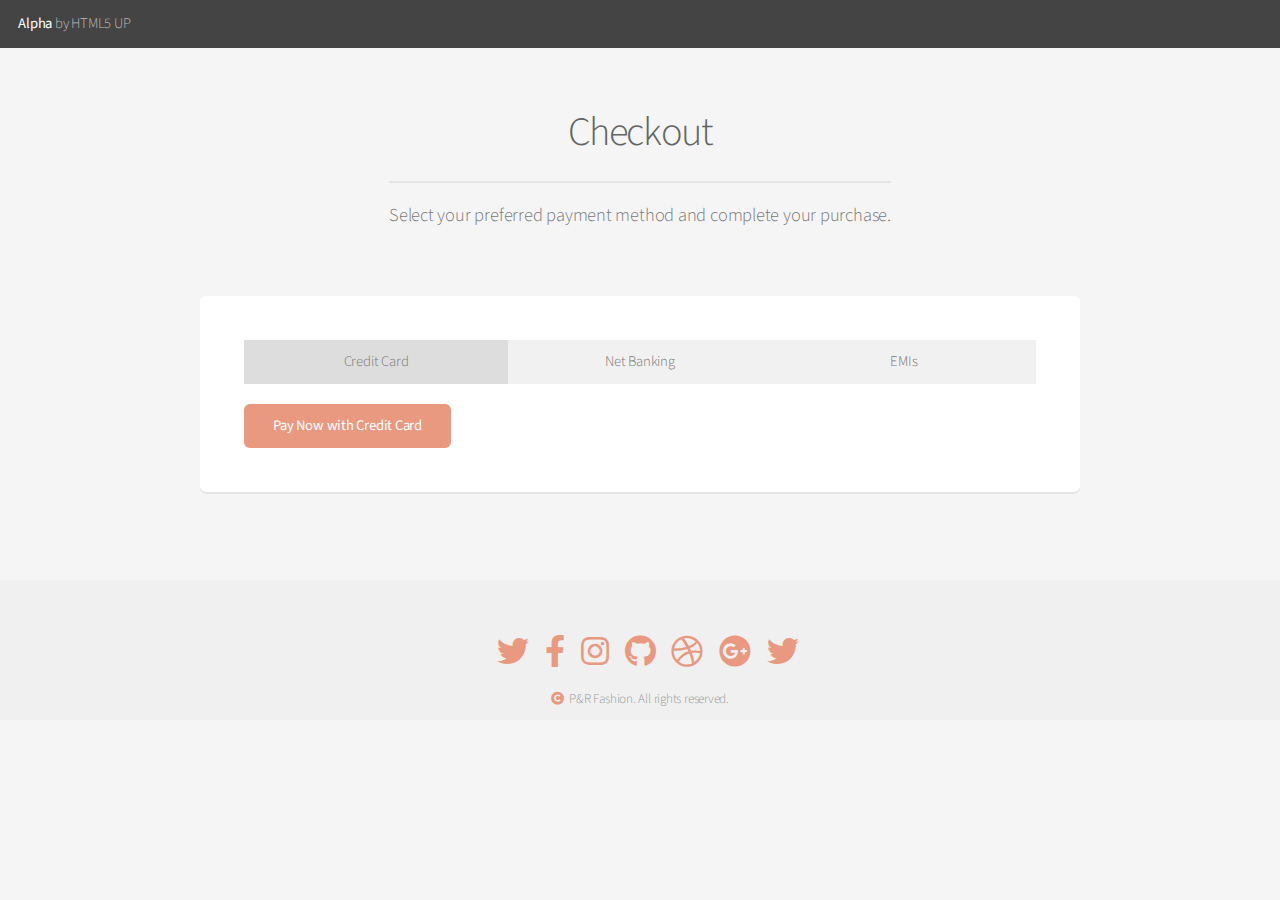
<file: checkout.html>
<!DOCTYPE HTML>
<!--
Alpha by HTML5 UP
html5up.net | @ajlkn
Free for personal and commercial use under the CCA 3.0 license (html5up.net/license)
-->
<html>

<head>
    <title>Checkout - P%R Fashion</title>
    <!-- Google Tag Manager -->
    <script>(function (w, d, s, l, i) {
            w[l] = w[l] || []; w[l].push({
                'gtm.start':
                    new Date().getTime(), event: 'gtm.js'
            }); var f = d.getElementsByTagName(s)[0],
                j = d.createElement(s), dl = l != 'dataLayer' ? '&l=' + l : ''; j.async = true; j.src =
                    'https://www.googletagmanager.com/gtm.js?id=' + i + dl; f.parentNode.insertBefore(j, f);
        })(window, document, 'script', 'dataLayer', 'GTM-M34QDXDD');</script>
    <!-- End Google Tag Manager -->
    <meta charset="utf-8" />
    <meta name="viewport" content="width=device-width, initial-scale=1, user-scalable=no" />
    <link rel="stylesheet" href="assets/css/main.css" />
    <style>
        /* Styles for the checkout tabs and forms */
        .tabs {
            display: flex;
            cursor: pointer;
            margin-bottom: 20px;
        }

        .tab {
            flex: 1;
            padding: 10px;
            background: #f1f1f1;
            text-align: center;
        }

        .tab.active {
            background: #ddd;
        }

        .tab-content {
            display: none;
        }

        .tab-content.active {
            display: block;
        }

        .form-group {
            margin-bottom: 15px;
        }

        .form-group label {
            display: block;
            margin-bottom: 5px;
        }

        .form-group input,
        .form-group select {
            width: 100%;
            padding: 8px;
            box-sizing: border-box;
        }
    </style>
</head>

<body class="is-preload">
    <!-- Google Tag Manager (noscript) -->
    <noscript><iframe src="https://www.googletagmanager.com/ns.html?id=GTM-M34QDXDD" height="0" width="0"
            style="display:none;visibility:hidden"></iframe></noscript>
    <!-- End Google Tag Manager (noscript) -->
    <div id="page-wrapper">

        <!-- Header -->
        <header id="header">
            <h1><a href="index.html">Alpha</a> by HTML5 UP</h1>
        </header>

        <!-- Main -->
        <section id="main" class="container">
            <header>
                <h2>Checkout</h2>
                <p>Select your preferred payment method and complete your purchase.</p>
            </header>
            <div class="box">
                <!-- Tabs for payment methods -->
                <div class="tabs">
                    <div class="tab active" data-tab="credit-card">Credit Card</div>
                    <div class="tab" data-tab="net-banking">Net Banking</div>
                    <div class="tab" data-tab="emi">EMIs</div>
                </div>

                <!-- Tab contents -->
                <div id="credit-card" class="tab-content active">
                    <a href="receipt.html?paymentMethod=CreditCard" class="button primary">Pay Now with Credit Card</a>
                </div>

                <div id="net-banking" class="tab-content">
                    <a href="receipt.html?paymentMethod=NetBanking" class="button primary">Pay Now Net Banking</a>
                </div>

                <div id="emi" class="tab-content">
                    <a href="receipt.html?paymentMethod=EMI" class="button primary">Pay Now with EMI</a>
                </div>
            </div>
        </section>

        <!-- Footer -->
		<footer id="footer">
			<ul style="display: flex; list-style: none; padding: 0; justify-content: center; font-size: 2rem; margin-bottom: auto;">
				<li><a href="#" class="icon brands fa-twitter"><span class="label">Twitter</span></a></li>
				<li><a href="#" class="icon brands fa-facebook-f"><span class="label">Facebook</span></a></li>
				<li><a href="#" class="icon brands fa-instagram"><span class="label">Instagram</span></a></li>
				<li><a href="#" class="icon brands fa-github"><span class="label">Github</span></a></li>
				<li><a href="#" class="icon brands fa-dribbble"><span class="label">Dribbble</span></a></li>
				<li><a href="#" class="icon brands fa-google-plus"><span class="label">Google+</span></a></li>
				<li><a href="#" class="icon brands fa-twitter"><span class="label">Twitter</span></a></li>
			</ul>

			<ul class="copyright">
				<li style="display: flex; align-items: center; justify-content: center;">
					<i class="fa fa-copyright" style="color: #e89980"></i> &nbsp; P&R Fashion. All rights reserved.
				</li>
			</ul>
		</footer>

    </div>

    <!-- Scripts -->
    <script>
        // Function to get a cookie by name
        function getCookie(name) {
            const value = `; ${document.cookie}`;
            const parts = value.split(`; ${name}=`);
            if (parts.length === 2) return parts.pop().split(';').shift();
        }

        // Function to parse the 'cart_data' cookie
        function getCartData() {
            const cartDataCookie = getCookie('cart_data');
            if (cartDataCookie) {
                try {
                    return JSON.parse(cartDataCookie);
                } catch (e) {
                    console.error('Error parsing cart_data cookie:', e);
                }
            }
            return [];
        }

        // Function to push data to the data layer
        function pushToDataLayer(cartItems) {
            window.dataLayer = window.dataLayer || [];
            window.dataLayer.push({
                event: 'begin_checkout',
                ecommerce: {
                    items: cartItems
                }
            });
        }

        // Main function to execute the tasks
        (function () {
            const cartItems = getCartData();
            if (cartItems.length > 0) {
                pushToDataLayer(cartItems);
            } else {
                alert('Cart is Empty!');
            }
        })();

    </script>
    <script src="assets/js/jquery.min.js"></script>
    <script src="assets/js/jquery.dropotron.min.js"></script>
    <script src="assets/js/jquery.scrollex.min.js"></script>
    <script src="assets/js/browser.min.js"></script>
    <script src="assets/js/breakpoints.min.js"></script>
    <script src="assets/js/util.js"></script>
    <script src="assets/js/main.js"></script>
    <script>
        // JavaScript for tabs
        document.querySelectorAll('.tab').forEach(tab => {
            tab.addEventListener('click', function () {
                document.querySelectorAll('.tab').forEach(t => t.classList.remove('active'));
                document.querySelectorAll('.tab-content').forEach(tc => tc.classList.remove('active'));

                this.classList.add('active');
                document.getElementById(this.dataset.tab).classList.add('active');
            });
        });
    </script>
</body>

</html>
</file>
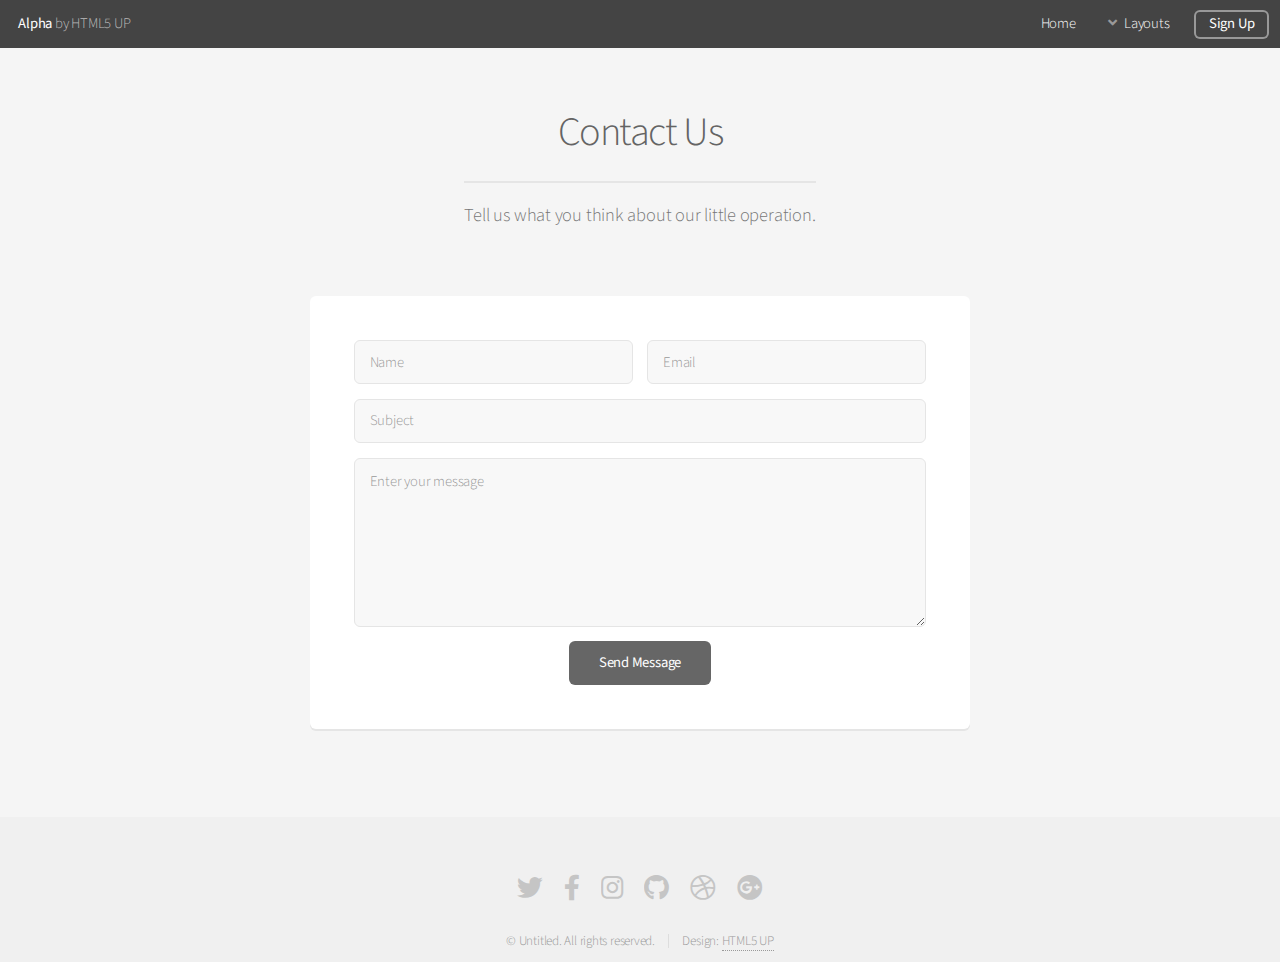
<file: contact.html>
<!DOCTYPE HTML>
<!--
	Alpha by HTML5 UP
	html5up.net | @ajlkn
	Free for personal and commercial use under the CCA 3.0 license (html5up.net/license)
-->
<html>
	<head>
		<title>Contact - Alpha by HTML5 UP</title>
		<meta charset="utf-8" />
		<meta name="viewport" content="width=device-width, initial-scale=1, user-scalable=no" />
		<link rel="stylesheet" href="assets/css/main.css" />
	</head>
	<body class="is-preload">
		<div id="page-wrapper">

			<!-- Header -->
				<header id="header">
					<h1><a href="index.html">Alpha</a> by HTML5 UP</h1>
					<nav id="nav">
						<ul>
							<li><a href="index.html">Home</a></li>
							<li>
								<a href="#" class="icon solid fa-angle-down">Layouts</a>
								<ul>
									<li><a href="generic.html">Generic</a></li>
									<li><a href="contact.html">Contact</a></li>
									<li><a href="elements.html">Elements</a></li>
									<li>
										<a href="#">Submenu</a>
										<ul>
											<li><a href="#">Option One</a></li>
											<li><a href="#">Option Two</a></li>
											<li><a href="#">Option Three</a></li>
											<li><a href="#">Option Four</a></li>
										</ul>
									</li>
								</ul>
							</li>
							<li><a href="#" class="button">Sign Up</a></li>
						</ul>
					</nav>
				</header>

			<!-- Main -->
				<section id="main" class="container medium">
					<header>
						<h2>Contact Us</h2>
						<p>Tell us what you think about our little operation.</p>
					</header>
					<div class="box">
						<form method="post" action="#">
							<div class="row gtr-50 gtr-uniform">
								<div class="col-6 col-12-mobilep">
									<input type="text" name="name" id="name" value="" placeholder="Name" />
								</div>
								<div class="col-6 col-12-mobilep">
									<input type="email" name="email" id="email" value="" placeholder="Email" />
								</div>
								<div class="col-12">
									<input type="text" name="subject" id="subject" value="" placeholder="Subject" />
								</div>
								<div class="col-12">
									<textarea name="message" id="message" placeholder="Enter your message" rows="6"></textarea>
								</div>
								<div class="col-12">
									<ul class="actions special">
										<li><input type="submit" value="Send Message" /></li>
									</ul>
								</div>
							</div>
						</form>
					</div>
				</section>

			<!-- Footer -->
				<footer id="footer">
					<ul class="icons">
						<li><a href="#" class="icon brands fa-twitter"><span class="label">Twitter</span></a></li>
						<li><a href="#" class="icon brands fa-facebook-f"><span class="label">Facebook</span></a></li>
						<li><a href="#" class="icon brands fa-instagram"><span class="label">Instagram</span></a></li>
						<li><a href="#" class="icon brands fa-github"><span class="label">Github</span></a></li>
						<li><a href="#" class="icon brands fa-dribbble"><span class="label">Dribbble</span></a></li>
						<li><a href="#" class="icon brands fa-google-plus"><span class="label">Google+</span></a></li>
					</ul>
					<ul class="copyright">
						<li>&copy; Untitled. All rights reserved.</li><li>Design: <a href="http://html5up.net">HTML5 UP</a></li>
					</ul>
				</footer>

		</div>

		<!-- Scripts -->
			<script src="assets/js/jquery.min.js"></script>
			<script src="assets/js/jquery.dropotron.min.js"></script>
			<script src="assets/js/jquery.scrollex.min.js"></script>
			<script src="assets/js/browser.min.js"></script>
			<script src="assets/js/breakpoints.min.js"></script>
			<script src="assets/js/util.js"></script>
			<script src="assets/js/main.js"></script>

	</body>
</html>
</file>
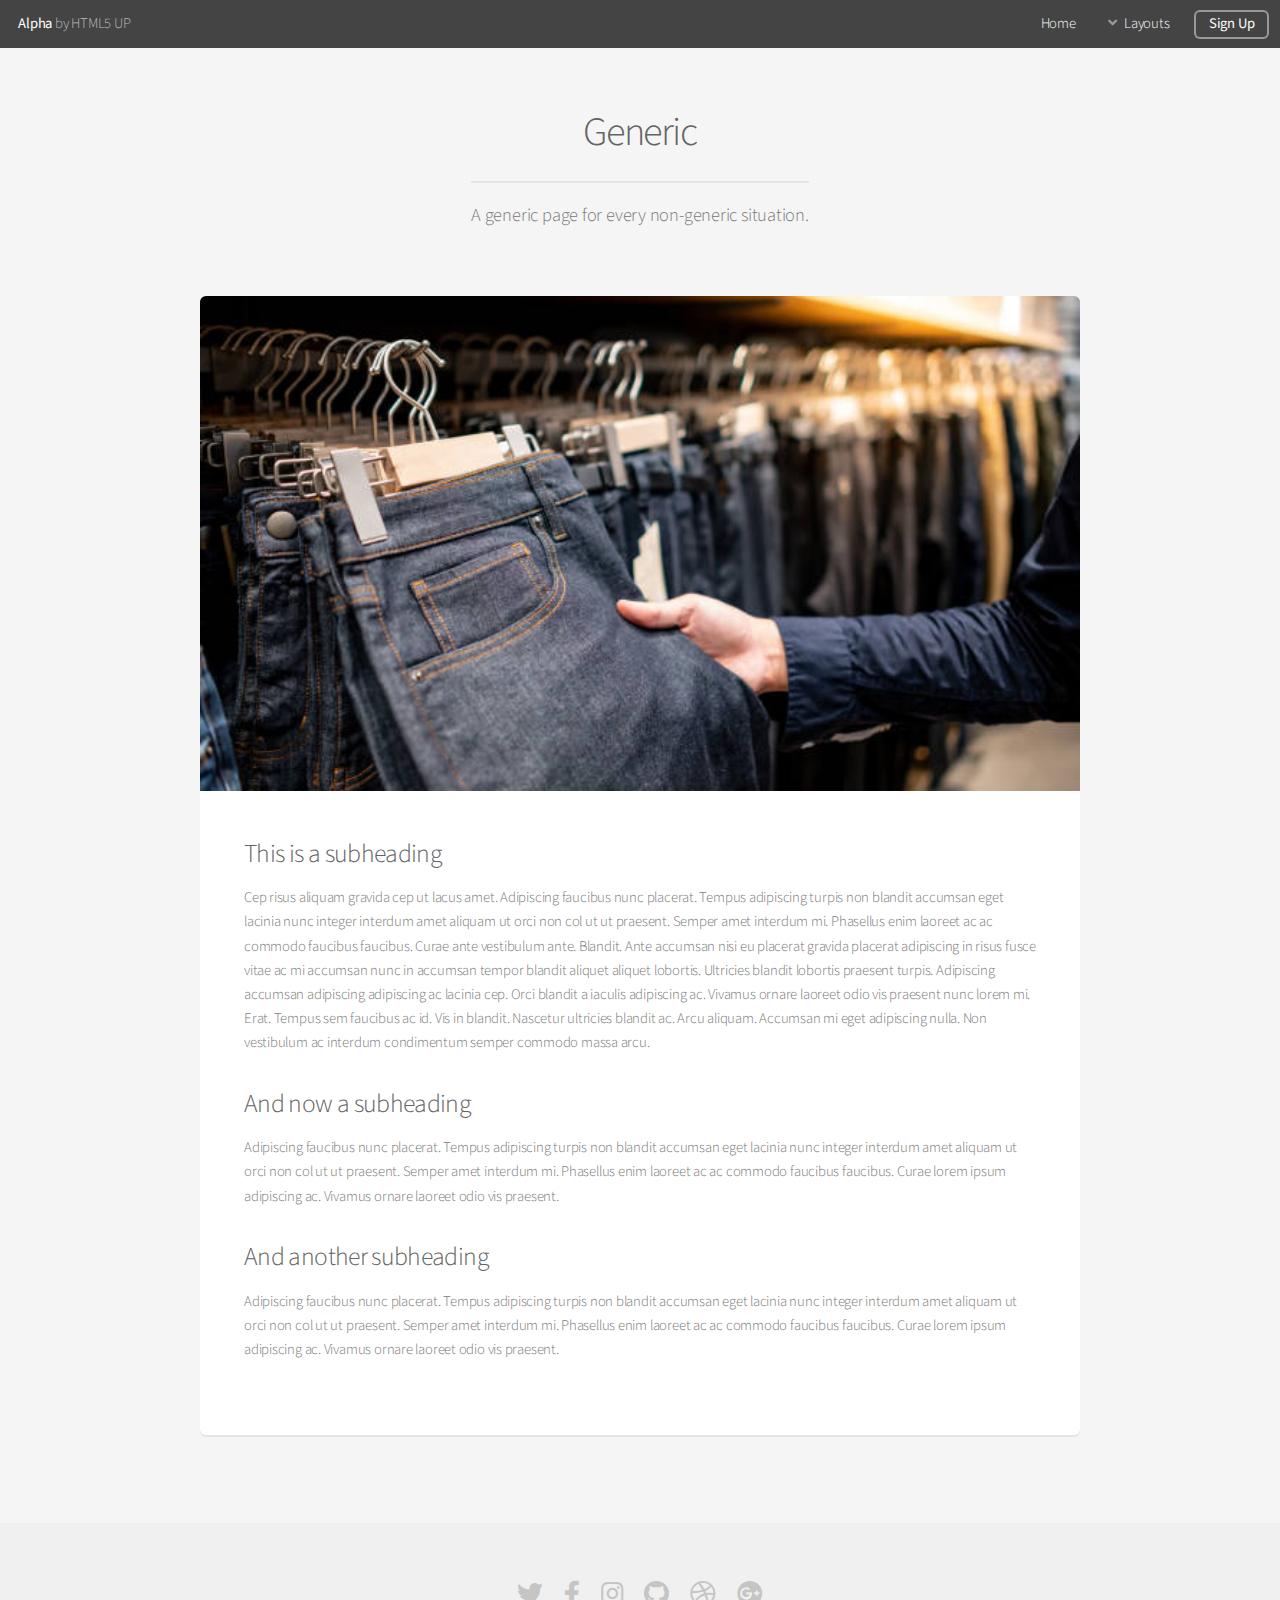
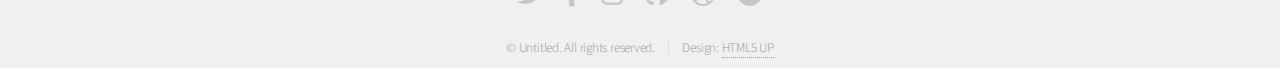
<file: generic.html>
<!DOCTYPE HTML>
<!--
	Alpha by HTML5 UP
	html5up.net | @ajlkn
	Free for personal and commercial use under the CCA 3.0 license (html5up.net/license)
-->
<html>
	<head>
		<title>Generic - Alpha by HTML5 UP</title>
		<meta charset="utf-8" />
		<meta name="viewport" content="width=device-width, initial-scale=1, user-scalable=no" />
		<link rel="stylesheet" href="assets/css/main.css" />
	</head>
	<body class="is-preload">
		<div id="page-wrapper">

			<!-- Header -->
				<header id="header">
					<h1><a href="index.html">Alpha</a> by HTML5 UP</h1>
					<nav id="nav">
						<ul>
							<li><a href="index.html">Home</a></li>
							<li>
								<a href="#" class="icon solid fa-angle-down">Layouts</a>
								<ul>
									<li><a href="generic.html">Generic</a></li>
									<li><a href="contact.html">Contact</a></li>
									<li><a href="elements.html">Elements</a></li>
									<li>
										<a href="#">Submenu</a>
										<ul>
											<li><a href="#">Option One</a></li>
											<li><a href="#">Option Two</a></li>
											<li><a href="#">Option Three</a></li>
											<li><a href="#">Option Four</a></li>
										</ul>
									</li>
								</ul>
							</li>
							<li><a href="#" class="button">Sign Up</a></li>
						</ul>
					</nav>
				</header>

			<!-- Main -->
				<section id="main" class="container">
					<header>
						<h2>Generic</h2>
						<p>A generic page for every non-generic situation.</p>
					</header>
					<div class="box">
						<span class="image featured"><img src="images/pic01.jpg" alt="" /></span>
						<h3>This is a subheading</h3>
						<p>Cep risus aliquam gravida cep ut lacus amet. Adipiscing faucibus nunc placerat. Tempus adipiscing turpis non blandit accumsan eget lacinia nunc integer interdum amet aliquam ut orci non col ut ut praesent. Semper amet interdum mi. Phasellus enim laoreet ac ac commodo faucibus faucibus. Curae ante vestibulum ante. Blandit. Ante accumsan nisi eu placerat gravida placerat adipiscing in risus fusce vitae ac mi accumsan nunc in accumsan tempor blandit aliquet aliquet lobortis. Ultricies blandit lobortis praesent turpis. Adipiscing accumsan adipiscing adipiscing ac lacinia cep. Orci blandit a iaculis adipiscing ac. Vivamus ornare laoreet odio vis praesent nunc lorem mi. Erat. Tempus sem faucibus ac id. Vis in blandit. Nascetur ultricies blandit ac. Arcu aliquam. Accumsan mi eget adipiscing nulla. Non vestibulum ac interdum condimentum semper commodo massa arcu.</p>
						<div class="row">
							<div class="row-6 row-12-mobilep">
								<h3>And now a subheading</h3>
								<p>Adipiscing faucibus nunc placerat. Tempus adipiscing turpis non blandit accumsan eget lacinia nunc integer interdum amet aliquam ut orci non col ut ut praesent. Semper amet interdum mi. Phasellus enim laoreet ac ac commodo faucibus faucibus. Curae lorem ipsum adipiscing ac. Vivamus ornare laoreet odio vis praesent.</p>
							</div>
							<div class="row-6 row-12-mobilep">
								<h3>And another subheading</h3>
								<p>Adipiscing faucibus nunc placerat. Tempus adipiscing turpis non blandit accumsan eget lacinia nunc integer interdum amet aliquam ut orci non col ut ut praesent. Semper amet interdum mi. Phasellus enim laoreet ac ac commodo faucibus faucibus. Curae lorem ipsum adipiscing ac. Vivamus ornare laoreet odio vis praesent.</p>
							</div>
						</div>
					</div>
				</section>

			<!-- Footer -->
				<footer id="footer">
					<ul class="icons">
						<li><a href="#" class="icon brands fa-twitter"><span class="label">Twitter</span></a></li>
						<li><a href="#" class="icon brands fa-facebook-f"><span class="label">Facebook</span></a></li>
						<li><a href="#" class="icon brands fa-instagram"><span class="label">Instagram</span></a></li>
						<li><a href="#" class="icon brands fa-github"><span class="label">Github</span></a></li>
						<li><a href="#" class="icon brands fa-dribbble"><span class="label">Dribbble</span></a></li>
						<li><a href="#" class="icon brands fa-google-plus"><span class="label">Google+</span></a></li>
					</ul>
					<ul class="copyright">
						<li>&copy; Untitled. All rights reserved.</li><li>Design: <a href="http://html5up.net">HTML5 UP</a></li>
					</ul>
				</footer>

		</div>

		<!-- Scripts -->
			<script src="assets/js/jquery.min.js"></script>
			<script src="assets/js/jquery.dropotron.min.js"></script>
			<script src="assets/js/jquery.scrollex.min.js"></script>
			<script src="assets/js/browser.min.js"></script>
			<script src="assets/js/breakpoints.min.js"></script>
			<script src="assets/js/util.js"></script>
			<script src="assets/js/main.js"></script>

	</body>
</html>
</file>
<file: assets/css/main.css>
@import url("fontawesome-all.min.css");
@import url("https://fonts.googleapis.com/css?family=Source+Sans+Pro:300,400,300italic,400italic");

/*
	Alpha by HTML5 UP
	html5up.net | @ajlkn
	Free for personal and commercial use under the CCA 3.0 license (html5up.net/license)
*/

/* Reset */

/* Based on meyerweb.com/eric/tools/css/reset (v2.0 | 20110126 | License: public domain) */

	html, body, div, span, applet, object,
	iframe, h1, h2, h3, h4, h5, h6, p, blockquote,
	pre, a, abbr, acronym, address, big, cite,
	code, del, dfn, em, img, ins, kbd, q, s, samp,
	small, strike, strong, sub, sup, tt, var, b,
	u, i, center, dl, dt, dd, ol, ul, li, fieldset,
	form, label, legend, table, caption, tbody,
	tfoot, thead, tr, th, td, article, aside,
	canvas, details, embed, figure, figcaption,
	footer, header, hgroup, menu, nav, output, ruby,
	section, summary, time, mark, audio, video {
		margin: 0;
		padding: 0;
		border: 0;
		font-size: 100%;
		font: inherit;
		vertical-align: baseline;
	}

	article, aside, details, figcaption, figure,
	footer, header, hgroup, menu, nav, section {
		display: block;
	}

	body {
		line-height: 1;
	}

	ol, ul {
		list-style: none;
	}

	blockquote, q {
		quotes: none;
	}

		blockquote:before, blockquote:after, q:before, q:after {
			content: '';
			content: none;
		}

	table {
		border-collapse: collapse;
		border-spacing: 0;
	}

	body {
		-webkit-text-size-adjust: none;
	}

	mark {
		background-color: transparent;
		color: inherit;
	}

	input::-moz-focus-inner {
		border: 0;
		padding: 0;
	}

	input, select, textarea {
		-moz-appearance: none;
		-webkit-appearance: none;
		-ms-appearance: none;
		appearance: none;
	}

/* Basic */

	@-ms-viewport {
		width: device-width;
	}

	body {
		-ms-overflow-style: scrollbar;
	}

	@media screen and (max-width: 480px) {

		html, body {
			min-width: 320px;
		}

	}

	html {
		box-sizing: border-box;
	}

	*, *:before, *:after {
		box-sizing: inherit;
	}

	body {
		background: #f5f5f5;
	}

	body, input, select, textarea {
		color: #777;
		font-family: "Source Sans Pro", sans-serif;
		font-size: 16pt;
		font-weight: 300;
		line-height: 1.65em;
		letter-spacing: -0.015em;
	}

	a {
		-moz-transition: color 0.2s ease-in-out, border-bottom-color 0.2s ease-in-out;
		-webkit-transition: color 0.2s ease-in-out, border-bottom-color 0.2s ease-in-out;
		-ms-transition: color 0.2s ease-in-out, border-bottom-color 0.2s ease-in-out;
		transition: color 0.2s ease-in-out, border-bottom-color 0.2s ease-in-out;
		border-bottom: dotted 1px;
		color: #e89980;
		text-decoration: none;
	}

		a:hover {
			border-bottom-color: transparent;
		}

	strong, b {
		color: #646464;
		font-weight: 400;
	}

	em, i {
		font-style: italic;
	}

	p {
		margin: 0 0 2em 0;
	}

	h1, h2, h3, h4, h5, h6 {
		color: #646464;
		font-weight: 300;
		line-height: 1em;
		margin: 0 0 0.5em 0;
	}

		h1 a, h2 a, h3 a, h4 a, h5 a, h6 a {
			color: inherit;
			text-decoration: none;
		}

	h2 {
		font-size: 2.25em;
		line-height: 1.5em;
		letter-spacing: -0.035em;
	}

	h3 {
		font-size: 1.75em;
		line-height: 1.5em;
		letter-spacing: -0.025em;
	}

	h4 {
		font-size: 1.1em;
		line-height: 1.5em;
		letter-spacing: 0;
	}

	h5 {
		font-size: 0.9em;
		line-height: 1.5em;
		letter-spacing: 0;
	}

	h6 {
		font-size: 0.7em;
		line-height: 1.5em;
		letter-spacing: 0;
	}

	sub {
		font-size: 0.8em;
		position: relative;
		top: 0.5em;
	}

	sup {
		font-size: 0.8em;
		position: relative;
		top: -0.5em;
	}

	hr {
		border: 0;
		border-bottom: solid 2px #e5e5e5;
		margin: 2em 0;
	}

		hr.major {
			margin: 3em 0;
		}

	blockquote {
		border-left: solid 4px #e5e5e5;
		font-style: italic;
		margin: 0 0 2em 0;
		padding: 0.5em 0 0.5em 2em;
	}

	pre {
		-webkit-overflow-scrolling: touch;
		background: #f8f8f8;
		border-radius: 6px;
		border: solid 1px #e5e5e5;
		font-family: monospace;
		font-size: 0.9em;
		line-height: 1.75em;
		margin: 0 0 2em 0;
		overflow-x: auto;
		padding: 1em 1.5em;
	}

	code {
		background: #f8f8f8;
		border-radius: 6px;
		border: solid 1px #e5e5e5;
		font-family: monospace;
		font-size: 0.9em;
		margin: 0 0.25em;
		padding: 0.25em 0.65em;
	}

	.align-left {
		text-align: left;
	}

	.align-center {
		text-align: center;
	}

	.align-right {
		text-align: right;
	}

/* Row */

	.row {
		display: flex;
		flex-wrap: wrap;
		box-sizing: border-box;
		align-items: stretch;
	}

		.row > * {
			box-sizing: border-box;
		}

		.row.gtr-uniform > * > :last-child {
			margin-bottom: 0;
		}

		.row.aln-left {
			justify-content: flex-start;
		}

		.row.aln-center {
			justify-content: center;
		}

		.row.aln-right {
			justify-content: flex-end;
		}

		.row.aln-top {
			align-items: flex-start;
		}

		.row.aln-middle {
			align-items: center;
		}

		.row.aln-bottom {
			align-items: flex-end;
		}

		.row > .imp {
			order: -1;
		}

		.row > .col-1 {
			width: 8.33333%;
		}

		.row > .off-1 {
			margin-left: 8.33333%;
		}

		.row > .col-2 {
			width: 16.66667%;
		}

		.row > .off-2 {
			margin-left: 16.66667%;
		}

		.row > .col-3 {
			width: 25%;
		}

		.row > .off-3 {
			margin-left: 25%;
		}

		.row > .col-4 {
			width: 33.33333%;
		}

		.row > .off-4 {
			margin-left: 33.33333%;
		}

		.row > .col-5 {
			width: 41.66667%;
		}

		.row > .off-5 {
			margin-left: 41.66667%;
		}

		.row > .col-6 {
			width: 50%;
		}

		.row > .off-6 {
			margin-left: 50%;
		}

		.row > .col-7 {
			width: 58.33333%;
		}

		.row > .off-7 {
			margin-left: 58.33333%;
		}

		.row > .col-8 {
			width: 66.66667%;
		}

		.row > .off-8 {
			margin-left: 66.66667%;
		}

		.row > .col-9 {
			width: 75%;
		}

		.row > .off-9 {
			margin-left: 75%;
		}

		.row > .col-10 {
			width: 83.33333%;
		}

		.row > .off-10 {
			margin-left: 83.33333%;
		}

		.row > .col-11 {
			width: 91.66667%;
		}

		.row > .off-11 {
			margin-left: 91.66667%;
		}

		.row > .col-12 {
			width: 100%;
		}

		.row > .off-12 {
			margin-left: 100%;
		}

		.row.gtr-0 {
			margin-top: 0;
			margin-left: 0em;
		}

			.row.gtr-0 > * {
				padding: 0 0 0 0em;
			}

			.row.gtr-0.gtr-uniform {
				margin-top: 0em;
			}

				.row.gtr-0.gtr-uniform > * {
					padding-top: 0em;
				}

		.row.gtr-25 {
			margin-top: 0;
			margin-left: -0.5em;
		}

			.row.gtr-25 > * {
				padding: 0 0 0 0.5em;
			}

			.row.gtr-25.gtr-uniform {
				margin-top: -0.5em;
			}

				.row.gtr-25.gtr-uniform > * {
					padding-top: 0.5em;
				}

		.row.gtr-50 {
			margin-top: 0;
			margin-left: -1em;
		}

			.row.gtr-50 > * {
				padding: 0 0 0 1em;
			}

			.row.gtr-50.gtr-uniform {
				margin-top: -1em;
			}

				.row.gtr-50.gtr-uniform > * {
					padding-top: 1em;
				}

		.row {
			margin-top: 0;
			margin-left: -2em;
		}

			.row > * {
				padding: 0 0 0 2em;
			}

			.row.gtr-uniform {
				margin-top: -2em;
			}

				.row.gtr-uniform > * {
					padding-top: 2em;
				}

		.row.gtr-150 {
			margin-top: 0;
			margin-left: -3em;
		}

			.row.gtr-150 > * {
				padding: 0 0 0 3em;
			}

			.row.gtr-150.gtr-uniform {
				margin-top: -3em;
			}

				.row.gtr-150.gtr-uniform > * {
					padding-top: 3em;
				}

		.row.gtr-200 {
			margin-top: 0;
			margin-left: -4em;
		}

			.row.gtr-200 > * {
				padding: 0 0 0 4em;
			}

			.row.gtr-200.gtr-uniform {
				margin-top: -4em;
			}

				.row.gtr-200.gtr-uniform > * {
					padding-top: 4em;
				}

		@media screen and (max-width: 1680px) {

			.row {
				display: flex;
				flex-wrap: wrap;
				box-sizing: border-box;
				align-items: stretch;
			}

				.row > * {
					box-sizing: border-box;
				}

				.row.gtr-uniform > * > :last-child {
					margin-bottom: 0;
				}

				.row.aln-left {
					justify-content: flex-start;
				}

				.row.aln-center {
					justify-content: center;
				}

				.row.aln-right {
					justify-content: flex-end;
				}

				.row.aln-top {
					align-items: flex-start;
				}

				.row.aln-middle {
					align-items: center;
				}

				.row.aln-bottom {
					align-items: flex-end;
				}

				.row > .imp-wide {
					order: -1;
				}

				.row > .col-1-wide {
					width: 8.33333%;
				}

				.row > .off-1-wide {
					margin-left: 8.33333%;
				}

				.row > .col-2-wide {
					width: 16.66667%;
				}

				.row > .off-2-wide {
					margin-left: 16.66667%;
				}

				.row > .col-3-wide {
					width: 25%;
				}

				.row > .off-3-wide {
					margin-left: 25%;
				}

				.row > .col-4-wide {
					width: 33.33333%;
				}

				.row > .off-4-wide {
					margin-left: 33.33333%;
				}

				.row > .col-5-wide {
					width: 41.66667%;
				}

				.row > .off-5-wide {
					margin-left: 41.66667%;
				}

				.row > .col-6-wide {
					width: 50%;
				}

				.row > .off-6-wide {
					margin-left: 50%;
				}

				.row > .col-7-wide {
					width: 58.33333%;
				}

				.row > .off-7-wide {
					margin-left: 58.33333%;
				}

				.row > .col-8-wide {
					width: 66.66667%;
				}

				.row > .off-8-wide {
					margin-left: 66.66667%;
				}

				.row > .col-9-wide {
					width: 75%;
				}

				.row > .off-9-wide {
					margin-left: 75%;
				}

				.row > .col-10-wide {
					width: 83.33333%;
				}

				.row > .off-10-wide {
					margin-left: 83.33333%;
				}

				.row > .col-11-wide {
					width: 91.66667%;
				}

				.row > .off-11-wide {
					margin-left: 91.66667%;
				}

				.row > .col-12-wide {
					width: 100%;
				}

				.row > .off-12-wide {
					margin-left: 100%;
				}

				.row.gtr-0 {
					margin-top: 0;
					margin-left: 0em;
				}

					.row.gtr-0 > * {
						padding: 0 0 0 0em;
					}

					.row.gtr-0.gtr-uniform {
						margin-top: 0em;
					}

						.row.gtr-0.gtr-uniform > * {
							padding-top: 0em;
						}

				.row.gtr-25 {
					margin-top: 0;
					margin-left: -0.5em;
				}

					.row.gtr-25 > * {
						padding: 0 0 0 0.5em;
					}

					.row.gtr-25.gtr-uniform {
						margin-top: -0.5em;
					}

						.row.gtr-25.gtr-uniform > * {
							padding-top: 0.5em;
						}

				.row.gtr-50 {
					margin-top: 0;
					margin-left: -1em;
				}

					.row.gtr-50 > * {
						padding: 0 0 0 1em;
					}

					.row.gtr-50.gtr-uniform {
						margin-top: -1em;
					}

						.row.gtr-50.gtr-uniform > * {
							padding-top: 1em;
						}

				.row {
					margin-top: 0;
					margin-left: -2em;
				}

					.row > * {
						padding: 0 0 0 2em;
					}

					.row.gtr-uniform {
						margin-top: -2em;
					}

						.row.gtr-uniform > * {
							padding-top: 2em;
						}

				.row.gtr-150 {
					margin-top: 0;
					margin-left: -3em;
				}

					.row.gtr-150 > * {
						padding: 0 0 0 3em;
					}

					.row.gtr-150.gtr-uniform {
						margin-top: -3em;
					}

						.row.gtr-150.gtr-uniform > * {
							padding-top: 3em;
						}

				.row.gtr-200 {
					margin-top: 0;
					margin-left: -4em;
				}

					.row.gtr-200 > * {
						padding: 0 0 0 4em;
					}

					.row.gtr-200.gtr-uniform {
						margin-top: -4em;
					}

						.row.gtr-200.gtr-uniform > * {
							padding-top: 4em;
						}

		}

		@media screen and (max-width: 1280px) {

			.row {
				display: flex;
				flex-wrap: wrap;
				box-sizing: border-box;
				align-items: stretch;
			}

				.row > * {
					box-sizing: border-box;
				}

				.row.gtr-uniform > * > :last-child {
					margin-bottom: 0;
				}

				.row.aln-left {
					justify-content: flex-start;
				}

				.row.aln-center {
					justify-content: center;
				}

				.row.aln-right {
					justify-content: flex-end;
				}

				.row.aln-top {
					align-items: flex-start;
				}

				.row.aln-middle {
					align-items: center;
				}

				.row.aln-bottom {
					align-items: flex-end;
				}

				.row > .imp-normal {
					order: -1;
				}

				.row > .col-1-normal {
					width: 8.33333%;
				}

				.row > .off-1-normal {
					margin-left: 8.33333%;
				}

				.row > .col-2-normal {
					width: 16.66667%;
				}

				.row > .off-2-normal {
					margin-left: 16.66667%;
				}

				.row > .col-3-normal {
					width: 25%;
				}

				.row > .off-3-normal {
					margin-left: 25%;
				}

				.row > .col-4-normal {
					width: 33.33333%;
				}

				.row > .off-4-normal {
					margin-left: 33.33333%;
				}

				.row > .col-5-normal {
					width: 41.66667%;
				}

				.row > .off-5-normal {
					margin-left: 41.66667%;
				}

				.row > .col-6-normal {
					width: 50%;
				}

				.row > .off-6-normal {
					margin-left: 50%;
				}

				.row > .col-7-normal {
					width: 58.33333%;
				}

				.row > .off-7-normal {
					margin-left: 58.33333%;
				}

				.row > .col-8-normal {
					width: 66.66667%;
				}

				.row > .off-8-normal {
					margin-left: 66.66667%;
				}

				.row > .col-9-normal {
					width: 75%;
				}

				.row > .off-9-normal {
					margin-left: 75%;
				}

				.row > .col-10-normal {
					width: 83.33333%;
				}

				.row > .off-10-normal {
					margin-left: 83.33333%;
				}

				.row > .col-11-normal {
					width: 91.66667%;
				}

				.row > .off-11-normal {
					margin-left: 91.66667%;
				}

				.row > .col-12-normal {
					width: 100%;
				}

				.row > .off-12-normal {
					margin-left: 100%;
				}

				.row.gtr-0 {
					margin-top: 0;
					margin-left: 0em;
				}

					.row.gtr-0 > * {
						padding: 0 0 0 0em;
					}

					.row.gtr-0.gtr-uniform {
						margin-top: 0em;
					}

						.row.gtr-0.gtr-uniform > * {
							padding-top: 0em;
						}

				.row.gtr-25 {
					margin-top: 0;
					margin-left: -0.5em;
				}

					.row.gtr-25 > * {
						padding: 0 0 0 0.5em;
					}

					.row.gtr-25.gtr-uniform {
						margin-top: -0.5em;
					}

						.row.gtr-25.gtr-uniform > * {
							padding-top: 0.5em;
						}

				.row.gtr-50 {
					margin-top: 0;
					margin-left: -1em;
				}

					.row.gtr-50 > * {
						padding: 0 0 0 1em;
					}

					.row.gtr-50.gtr-uniform {
						margin-top: -1em;
					}

						.row.gtr-50.gtr-uniform > * {
							padding-top: 1em;
						}

				.row {
					margin-top: 0;
					margin-left: -2em;
				}

					.row > * {
						padding: 0 0 0 2em;
					}

					.row.gtr-uniform {
						margin-top: -2em;
					}

						.row.gtr-uniform > * {
							padding-top: 2em;
						}

				.row.gtr-150 {
					margin-top: 0;
					margin-left: -3em;
				}

					.row.gtr-150 > * {
						padding: 0 0 0 3em;
					}

					.row.gtr-150.gtr-uniform {
						margin-top: -3em;
					}

						.row.gtr-150.gtr-uniform > * {
							padding-top: 3em;
						}

				.row.gtr-200 {
					margin-top: 0;
					margin-left: -4em;
				}

					.row.gtr-200 > * {
						padding: 0 0 0 4em;
					}

					.row.gtr-200.gtr-uniform {
						margin-top: -4em;
					}

						.row.gtr-200.gtr-uniform > * {
							padding-top: 4em;
						}

		}

		@media screen and (max-width: 980px) {

			.row {
				display: flex;
				flex-wrap: wrap;
				box-sizing: border-box;
				align-items: stretch;
			}

				.row > * {
					box-sizing: border-box;
				}

				.row.gtr-uniform > * > :last-child {
					margin-bottom: 0;
				}

				.row.aln-left {
					justify-content: flex-start;
				}

				.row.aln-center {
					justify-content: center;
				}

				.row.aln-right {
					justify-content: flex-end;
				}

				.row.aln-top {
					align-items: flex-start;
				}

				.row.aln-middle {
					align-items: center;
				}

				.row.aln-bottom {
					align-items: flex-end;
				}

				.row > .imp-narrow {
					order: -1;
				}

				.row > .col-1-narrow {
					width: 8.33333%;
				}

				.row > .off-1-narrow {
					margin-left: 8.33333%;
				}

				.row > .col-2-narrow {
					width: 16.66667%;
				}

				.row > .off-2-narrow {
					margin-left: 16.66667%;
				}

				.row > .col-3-narrow {
					width: 25%;
				}

				.row > .off-3-narrow {
					margin-left: 25%;
				}

				.row > .col-4-narrow {
					width: 33.33333%;
				}

				.row > .off-4-narrow {
					margin-left: 33.33333%;
				}

				.row > .col-5-narrow {
					width: 41.66667%;
				}

				.row > .off-5-narrow {
					margin-left: 41.66667%;
				}

				.row > .col-6-narrow {
					width: 50%;
				}

				.row > .off-6-narrow {
					margin-left: 50%;
				}

				.row > .col-7-narrow {
					width: 58.33333%;
				}

				.row > .off-7-narrow {
					margin-left: 58.33333%;
				}

				.row > .col-8-narrow {
					width: 66.66667%;
				}

				.row > .off-8-narrow {
					margin-left: 66.66667%;
				}

				.row > .col-9-narrow {
					width: 75%;
				}

				.row > .off-9-narrow {
					margin-left: 75%;
				}

				.row > .col-10-narrow {
					width: 83.33333%;
				}

				.row > .off-10-narrow {
					margin-left: 83.33333%;
				}

				.row > .col-11-narrow {
					width: 91.66667%;
				}

				.row > .off-11-narrow {
					margin-left: 91.66667%;
				}

				.row > .col-12-narrow {
					width: 100%;
				}

				.row > .off-12-narrow {
					margin-left: 100%;
				}

				.row.gtr-0 {
					margin-top: 0;
					margin-left: 0em;
				}

					.row.gtr-0 > * {
						padding: 0 0 0 0em;
					}

					.row.gtr-0.gtr-uniform {
						margin-top: 0em;
					}

						.row.gtr-0.gtr-uniform > * {
							padding-top: 0em;
						}

				.row.gtr-25 {
					margin-top: 0;
					margin-left: -0.5em;
				}

					.row.gtr-25 > * {
						padding: 0 0 0 0.5em;
					}

					.row.gtr-25.gtr-uniform {
						margin-top: -0.5em;
					}

						.row.gtr-25.gtr-uniform > * {
							padding-top: 0.5em;
						}

				.row.gtr-50 {
					margin-top: 0;
					margin-left: -1em;
				}

					.row.gtr-50 > * {
						padding: 0 0 0 1em;
					}

					.row.gtr-50.gtr-uniform {
						margin-top: -1em;
					}

						.row.gtr-50.gtr-uniform > * {
							padding-top: 1em;
						}

				.row {
					margin-top: 0;
					margin-left: -2em;
				}

					.row > * {
						padding: 0 0 0 2em;
					}

					.row.gtr-uniform {
						margin-top: -2em;
					}

						.row.gtr-uniform > * {
							padding-top: 2em;
						}

				.row.gtr-150 {
					margin-top: 0;
					margin-left: -3em;
				}

					.row.gtr-150 > * {
						padding: 0 0 0 3em;
					}

					.row.gtr-150.gtr-uniform {
						margin-top: -3em;
					}

						.row.gtr-150.gtr-uniform > * {
							padding-top: 3em;
						}

				.row.gtr-200 {
					margin-top: 0;
					margin-left: -4em;
				}

					.row.gtr-200 > * {
						padding: 0 0 0 4em;
					}

					.row.gtr-200.gtr-uniform {
						margin-top: -4em;
					}

						.row.gtr-200.gtr-uniform > * {
							padding-top: 4em;
						}

		}

		@media screen and (max-width: 840px) {

			.row {
				display: flex;
				flex-wrap: wrap;
				box-sizing: border-box;
				align-items: stretch;
			}

				.row > * {
					box-sizing: border-box;
				}

				.row.gtr-uniform > * > :last-child {
					margin-bottom: 0;
				}

				.row.aln-left {
					justify-content: flex-start;
				}

				.row.aln-center {
					justify-content: center;
				}

				.row.aln-right {
					justify-content: flex-end;
				}

				.row.aln-top {
					align-items: flex-start;
				}

				.row.aln-middle {
					align-items: center;
				}

				.row.aln-bottom {
					align-items: flex-end;
				}

				.row > .imp-narrower {
					order: -1;
				}

				.row > .col-1-narrower {
					width: 8.33333%;
				}

				.row > .off-1-narrower {
					margin-left: 8.33333%;
				}

				.row > .col-2-narrower {
					width: 16.66667%;
				}

				.row > .off-2-narrower {
					margin-left: 16.66667%;
				}

				.row > .col-3-narrower {
					width: 25%;
				}

				.row > .off-3-narrower {
					margin-left: 25%;
				}

				.row > .col-4-narrower {
					width: 33.33333%;
				}

				.row > .off-4-narrower {
					margin-left: 33.33333%;
				}

				.row > .col-5-narrower {
					width: 41.66667%;
				}

				.row > .off-5-narrower {
					margin-left: 41.66667%;
				}

				.row > .col-6-narrower {
					width: 50%;
				}

				.row > .off-6-narrower {
					margin-left: 50%;
				}

				.row > .col-7-narrower {
					width: 58.33333%;
				}

				.row > .off-7-narrower {
					margin-left: 58.33333%;
				}

				.row > .col-8-narrower {
					width: 66.66667%;
				}

				.row > .off-8-narrower {
					margin-left: 66.66667%;
				}

				.row > .col-9-narrower {
					width: 75%;
				}

				.row > .off-9-narrower {
					margin-left: 75%;
				}

				.row > .col-10-narrower {
					width: 83.33333%;
				}

				.row > .off-10-narrower {
					margin-left: 83.33333%;
				}

				.row > .col-11-narrower {
					width: 91.66667%;
				}

				.row > .off-11-narrower {
					margin-left: 91.66667%;
				}

				.row > .col-12-narrower {
					width: 100%;
				}

				.row > .off-12-narrower {
					margin-left: 100%;
				}

				.row.gtr-0 {
					margin-top: 0;
					margin-left: 0em;
				}

					.row.gtr-0 > * {
						padding: 0 0 0 0em;
					}

					.row.gtr-0.gtr-uniform {
						margin-top: 0em;
					}

						.row.gtr-0.gtr-uniform > * {
							padding-top: 0em;
						}

				.row.gtr-25 {
					margin-top: 0;
					margin-left: -0.5em;
				}

					.row.gtr-25 > * {
						padding: 0 0 0 0.5em;
					}

					.row.gtr-25.gtr-uniform {
						margin-top: -0.5em;
					}

						.row.gtr-25.gtr-uniform > * {
							padding-top: 0.5em;
						}

				.row.gtr-50 {
					margin-top: 0;
					margin-left: -1em;
				}

					.row.gtr-50 > * {
						padding: 0 0 0 1em;
					}

					.row.gtr-50.gtr-uniform {
						margin-top: -1em;
					}

						.row.gtr-50.gtr-uniform > * {
							padding-top: 1em;
						}

				.row {
					margin-top: 0;
					margin-left: -2em;
				}

					.row > * {
						padding: 0 0 0 2em;
					}

					.row.gtr-uniform {
						margin-top: -2em;
					}

						.row.gtr-uniform > * {
							padding-top: 2em;
						}

				.row.gtr-150 {
					margin-top: 0;
					margin-left: -3em;
				}

					.row.gtr-150 > * {
						padding: 0 0 0 3em;
					}

					.row.gtr-150.gtr-uniform {
						margin-top: -3em;
					}

						.row.gtr-150.gtr-uniform > * {
							padding-top: 3em;
						}

				.row.gtr-200 {
					margin-top: 0;
					margin-left: -4em;
				}

					.row.gtr-200 > * {
						padding: 0 0 0 4em;
					}

					.row.gtr-200.gtr-uniform {
						margin-top: -4em;
					}

						.row.gtr-200.gtr-uniform > * {
							padding-top: 4em;
						}

		}

		@media screen and (max-width: 736px) {

			.row {
				display: flex;
				flex-wrap: wrap;
				box-sizing: border-box;
				align-items: stretch;
			}

				.row > * {
					box-sizing: border-box;
				}

				.row.gtr-uniform > * > :last-child {
					margin-bottom: 0;
				}

				.row.aln-left {
					justify-content: flex-start;
				}

				.row.aln-center {
					justify-content: center;
				}

				.row.aln-right {
					justify-content: flex-end;
				}

				.row.aln-top {
					align-items: flex-start;
				}

				.row.aln-middle {
					align-items: center;
				}

				.row.aln-bottom {
					align-items: flex-end;
				}

				.row > .imp-mobile {
					order: -1;
				}

				.row > .col-1-mobile {
					width: 8.33333%;
				}

				.row > .off-1-mobile {
					margin-left: 8.33333%;
				}

				.row > .col-2-mobile {
					width: 16.66667%;
				}

				.row > .off-2-mobile {
					margin-left: 16.66667%;
				}

				.row > .col-3-mobile {
					width: 25%;
				}

				.row > .off-3-mobile {
					margin-left: 25%;
				}

				.row > .col-4-mobile {
					width: 33.33333%;
				}

				.row > .off-4-mobile {
					margin-left: 33.33333%;
				}

				.row > .col-5-mobile {
					width: 41.66667%;
				}

				.row > .off-5-mobile {
					margin-left: 41.66667%;
				}

				.row > .col-6-mobile {
					width: 50%;
				}

				.row > .off-6-mobile {
					margin-left: 50%;
				}

				.row > .col-7-mobile {
					width: 58.33333%;
				}

				.row > .off-7-mobile {
					margin-left: 58.33333%;
				}

				.row > .col-8-mobile {
					width: 66.66667%;
				}

				.row > .off-8-mobile {
					margin-left: 66.66667%;
				}

				.row > .col-9-mobile {
					width: 75%;
				}

				.row > .off-9-mobile {
					margin-left: 75%;
				}

				.row > .col-10-mobile {
					width: 83.33333%;
				}

				.row > .off-10-mobile {
					margin-left: 83.33333%;
				}

				.row > .col-11-mobile {
					width: 91.66667%;
				}

				.row > .off-11-mobile {
					margin-left: 91.66667%;
				}

				.row > .col-12-mobile {
					width: 100%;
				}

				.row > .off-12-mobile {
					margin-left: 100%;
				}

				.row.gtr-0 {
					margin-top: 0;
					margin-left: 0em;
				}

					.row.gtr-0 > * {
						padding: 0 0 0 0em;
					}

					.row.gtr-0.gtr-uniform {
						margin-top: 0em;
					}

						.row.gtr-0.gtr-uniform > * {
							padding-top: 0em;
						}

				.row.gtr-25 {
					margin-top: 0;
					margin-left: -0.5em;
				}

					.row.gtr-25 > * {
						padding: 0 0 0 0.5em;
					}

					.row.gtr-25.gtr-uniform {
						margin-top: -0.5em;
					}

						.row.gtr-25.gtr-uniform > * {
							padding-top: 0.5em;
						}

				.row.gtr-50 {
					margin-top: 0;
					margin-left: -1em;
				}

					.row.gtr-50 > * {
						padding: 0 0 0 1em;
					}

					.row.gtr-50.gtr-uniform {
						margin-top: -1em;
					}

						.row.gtr-50.gtr-uniform > * {
							padding-top: 1em;
						}

				.row {
					margin-top: 0;
					margin-left: -2em;
				}

					.row > * {
						padding: 0 0 0 2em;
					}

					.row.gtr-uniform {
						margin-top: -2em;
					}

						.row.gtr-uniform > * {
							padding-top: 2em;
						}

				.row.gtr-150 {
					margin-top: 0;
					margin-left: -3em;
				}

					.row.gtr-150 > * {
						padding: 0 0 0 3em;
					}

					.row.gtr-150.gtr-uniform {
						margin-top: -3em;
					}

						.row.gtr-150.gtr-uniform > * {
							padding-top: 3em;
						}

				.row.gtr-200 {
					margin-top: 0;
					margin-left: -4em;
				}

					.row.gtr-200 > * {
						padding: 0 0 0 4em;
					}

					.row.gtr-200.gtr-uniform {
						margin-top: -4em;
					}

						.row.gtr-200.gtr-uniform > * {
							padding-top: 4em;
						}

		}

		@media screen and (max-width: 480px) {

			.row {
				display: flex;
				flex-wrap: wrap;
				box-sizing: border-box;
				align-items: stretch;
			}

				.row > * {
					box-sizing: border-box;
				}

				.row.gtr-uniform > * > :last-child {
					margin-bottom: 0;
				}

				.row.aln-left {
					justify-content: flex-start;
				}

				.row.aln-center {
					justify-content: center;
				}

				.row.aln-right {
					justify-content: flex-end;
				}

				.row.aln-top {
					align-items: flex-start;
				}

				.row.aln-middle {
					align-items: center;
				}

				.row.aln-bottom {
					align-items: flex-end;
				}

				.row > .imp-mobilep {
					order: -1;
				}

				.row > .col-1-mobilep {
					width: 8.33333%;
				}

				.row > .off-1-mobilep {
					margin-left: 8.33333%;
				}

				.row > .col-2-mobilep {
					width: 16.66667%;
				}

				.row > .off-2-mobilep {
					margin-left: 16.66667%;
				}

				.row > .col-3-mobilep {
					width: 25%;
				}

				.row > .off-3-mobilep {
					margin-left: 25%;
				}

				.row > .col-4-mobilep {
					width: 33.33333%;
				}

				.row > .off-4-mobilep {
					margin-left: 33.33333%;
				}

				.row > .col-5-mobilep {
					width: 41.66667%;
				}

				.row > .off-5-mobilep {
					margin-left: 41.66667%;
				}

				.row > .col-6-mobilep {
					width: 50%;
				}

				.row > .off-6-mobilep {
					margin-left: 50%;
				}

				.row > .col-7-mobilep {
					width: 58.33333%;
				}

				.row > .off-7-mobilep {
					margin-left: 58.33333%;
				}

				.row > .col-8-mobilep {
					width: 66.66667%;
				}

				.row > .off-8-mobilep {
					margin-left: 66.66667%;
				}

				.row > .col-9-mobilep {
					width: 75%;
				}

				.row > .off-9-mobilep {
					margin-left: 75%;
				}

				.row > .col-10-mobilep {
					width: 83.33333%;
				}

				.row > .off-10-mobilep {
					margin-left: 83.33333%;
				}

				.row > .col-11-mobilep {
					width: 91.66667%;
				}

				.row > .off-11-mobilep {
					margin-left: 91.66667%;
				}

				.row > .col-12-mobilep {
					width: 100%;
				}

				.row > .off-12-mobilep {
					margin-left: 100%;
				}

				.row.gtr-0 {
					margin-top: 0;
					margin-left: 0em;
				}

					.row.gtr-0 > * {
						padding: 0 0 0 0em;
					}

					.row.gtr-0.gtr-uniform {
						margin-top: 0em;
					}

						.row.gtr-0.gtr-uniform > * {
							padding-top: 0em;
						}

				.row.gtr-25 {
					margin-top: 0;
					margin-left: -0.5em;
				}

					.row.gtr-25 > * {
						padding: 0 0 0 0.5em;
					}

					.row.gtr-25.gtr-uniform {
						margin-top: -0.5em;
					}

						.row.gtr-25.gtr-uniform > * {
							padding-top: 0.5em;
						}

				.row.gtr-50 {
					margin-top: 0;
					margin-left: -1em;
				}

					.row.gtr-50 > * {
						padding: 0 0 0 1em;
					}

					.row.gtr-50.gtr-uniform {
						margin-top: -1em;
					}

						.row.gtr-50.gtr-uniform > * {
							padding-top: 1em;
						}

				.row {
					margin-top: 0;
					margin-left: -2em;
				}

					.row > * {
						padding: 0 0 0 2em;
					}

					.row.gtr-uniform {
						margin-top: -2em;
					}

						.row.gtr-uniform > * {
							padding-top: 2em;
						}

				.row.gtr-150 {
					margin-top: 0;
					margin-left: -3em;
				}

					.row.gtr-150 > * {
						padding: 0 0 0 3em;
					}

					.row.gtr-150.gtr-uniform {
						margin-top: -3em;
					}

						.row.gtr-150.gtr-uniform > * {
							padding-top: 3em;
						}

				.row.gtr-200 {
					margin-top: 0;
					margin-left: -4em;
				}

					.row.gtr-200 > * {
						padding: 0 0 0 4em;
					}

					.row.gtr-200.gtr-uniform {
						margin-top: -4em;
					}

						.row.gtr-200.gtr-uniform > * {
							padding-top: 4em;
						}

		}

/* Container */

	.container {
		margin: 0 auto;
		max-width: calc(100% - 5em);
		width: 60em;
	}

		.container.xsmall {
			width: 15em;
		}

		.container.small {
			width: 30em;
		}

		.container.medium {
			width: 45em;
		}

		.container.large {
			width: 75em;
		}

		.container.xlarge {
			width: 90em;
		}

		.container.max {
			width: 100%;
		}

		@media screen and (max-width: 840px) {

			.container {
				width: 100% !important;
			}

		}

		@media screen and (max-width: 736px) {

			.container {
				max-width: 100%;
			}

		}

/* Section/Article */

	section.special, article.special {
		text-align: center;
	}

	header p {
		color: #999;
		position: relative;
		margin: 0 0 1.5em 0;
		font-style: italic;
	}

	header h2 + p {
		font-size: 1.25em;
		margin-top: -1em;
		line-height: 1.5em;
	}

	header h3 + p {
		font-size: 1.1em;
		margin-top: -0.85em;
		line-height: 1.5em;
	}

	header h4 + p,
	header h5 + p,
	header h6 + p {
		font-size: 0.8em;
		margin-top: -0.5em;
		line-height: 1.5em;
	}

	header.major {
		padding: 1em 0;
		text-align: center;
	}

		header.major h2 {
			margin: 0;
		}

		header.major p {
			display: inline-block;
			border-top: solid 2px #e5e5e5;
			color: #777;
			margin: 1.5em 0 0 0;
			padding: 1.5em 0 0 0;
			font-style: normal;
		}

/* Form */

	form {
		margin: 0 0 2em 0;
	}

	label {
		color: #646464;
		display: block;
		font-size: 0.9em;
		font-weight: 300;
		margin: 0 0 1em 0;
	}

	input[type="text"],
	input[type="password"],
	input[type="email"],
	select,
	textarea {
		-moz-appearance: none;
		-webkit-appearance: none;
		-ms-appearance: none;
		appearance: none;
		background-color: #f8f8f8;
		border-radius: 6px;
		border: solid 1px #e5e5e5;
		color: inherit;
		display: block;
		outline: 0;
		padding: 0 1em;
		text-decoration: none;
		width: 100%;
	}

		input[type="text"]:invalid,
		input[type="password"]:invalid,
		input[type="email"]:invalid,
		select:invalid,
		textarea:invalid {
			box-shadow: none;
		}

		input[type="text"]:focus,
		input[type="password"]:focus,
		input[type="email"]:focus,
		select:focus,
		textarea:focus {
			border-color: #e89980;
			box-shadow: 0 0 0 2px #e89980;
		}

	select {
		background-image: url("data:image/svg+xml;charset=utf8,%3Csvg xmlns='http://www.w3.org/2000/svg' width='40' height='40' preserveAspectRatio='none' viewBox='0 0 40 40'%3E%3Cpath d='M9.4,12.3l10.4,10.4l10.4-10.4c0.2-0.2,0.5-0.4,0.9-0.4c0.3,0,0.6,0.1,0.9,0.4l3.3,3.3c0.2,0.2,0.4,0.5,0.4,0.9 c0,0.4-0.1,0.6-0.4,0.9L20.7,31.9c-0.2,0.2-0.5,0.4-0.9,0.4c-0.3,0-0.6-0.1-0.9-0.4L4.3,17.3c-0.2-0.2-0.4-0.5-0.4-0.9 c0-0.4,0.1-0.6,0.4-0.9l3.3-3.3c0.2-0.2,0.5-0.4,0.9-0.4S9.1,12.1,9.4,12.3z' fill='%23e5e5e5' /%3E%3C/svg%3E");
		background-size: 1.25em;
		background-repeat: no-repeat;
		background-position: calc(100% - 1em) center;
		height: 3em;
		padding-right: 3em;
		text-overflow: ellipsis;
	}

		select option {
			color: #777;
			background-color: #f5f5f5;
		}

		select:focus::-ms-value {
			background-color: transparent;
		}

		select::-ms-expand {
			display: none;
		}

	input[type="text"],
	input[type="password"],
	input[type="email"],
	select {
		height: 3em;
	}

	textarea {
		padding: 0.75em 1em;
	}

	input[type="checkbox"],
	input[type="radio"] {
		-moz-appearance: none;
		-webkit-appearance: none;
		-ms-appearance: none;
		appearance: none;
		display: block;
		float: left;
		margin-right: -2em;
		opacity: 0;
		width: 1em;
		z-index: -1;
	}

		input[type="checkbox"] + label,
		input[type="radio"] + label {
			text-decoration: none;
			color: #777;
			cursor: pointer;
			display: inline-block;
			font-size: 1em;
			font-weight: 300;
			padding-left: 2.55em;
			padding-right: 0.75em;
			position: relative;
		}

			input[type="checkbox"] + label:before,
			input[type="radio"] + label:before {
				-moz-osx-font-smoothing: grayscale;
				-webkit-font-smoothing: antialiased;
				display: inline-block;
				font-style: normal;
				font-variant: normal;
				text-rendering: auto;
				line-height: 1;
				text-transform: none !important;
				font-family: 'Font Awesome 5 Free';
				font-weight: 900;
			}

			input[type="checkbox"] + label:before,
			input[type="radio"] + label:before {
				background: #f8f8f8;
				border-radius: 6px;
				border: solid 1px #e5e5e5;
				content: '';
				display: inline-block;
				font-size: 0.8em;
				height: 2.25em;
				left: 0;
				line-height: 2.25em;
				position: absolute;
				text-align: center;
				top: 0;
				width: 2.25em;
			}

		input[type="checkbox"]:checked + label:before,
		input[type="radio"]:checked + label:before {
			background: #666;
			border-color: #666;
			color: #ffffff;
			content: '\f00c';
		}

		input[type="checkbox"]:focus + label:before,
		input[type="radio"]:focus + label:before {
			border-color: #e89980;
			box-shadow: 0 0 0 1px #e89980;
		}

	input[type="checkbox"] + label:before {
		border-radius: 6px;
	}

	input[type="radio"] + label:before {
		border-radius: 100%;
	}

	::-webkit-input-placeholder {
		color: #999 !important;
		opacity: 1.0;
	}

	:-moz-placeholder {
		color: #999 !important;
		opacity: 1.0;
	}

	::-moz-placeholder {
		color: #999 !important;
		opacity: 1.0;
	}

	:-ms-input-placeholder {
		color: #999 !important;
		opacity: 1.0;
	}

/* Box */

	.box {
		background: #fff;
		border-radius: 6px;
		box-shadow: 0 2px 0 0 #e5e5e5;
		margin: 0 0 2em 0;
		padding: 3em;
	}

		.box > :last-child {
			margin-bottom: 0;
		}

		.box.alt {
			background: none !important;
			border-radius: 0 !important;
			box-shadow: none !important;
			margin: 0 0 2em 0;
			padding: 0 !important;
		}

		.box.features .features-row {
			border-top: solid 2px #e5e5e5;
			position: relative;
		}

			.box.features .features-row:after {
				clear: both;
				content: '';
				display: block;
			}

			.box.features .features-row section {
				float: left;
				padding: 3em;
				width: 50%;
			}

				.box.features .features-row section :last-child {
					margin-bottom: 0;
				}

				.box.features .features-row section:nth-child(2n) {
					padding-right: 0;
				}

					.box.features .features-row section:nth-child(2n):before {
						background: #e5e5e5;
						content: '';
						display: block;
						height: 100%;
						margin-left: -3em;
						position: absolute;
						top: 0;
						width: 2px;
					}

				.box.features .features-row section:nth-child(2n-1) {
					padding-left: 0;
				}

			.box.features .features-row:first-child {
				border-top: 0;
			}

				.box.features .features-row:first-child section {
					padding-top: 0;
				}

			.box.features .features-row:last-child {
				padding-bottom: 0;
			}

				.box.features .features-row:last-child section {
					padding-bottom: 0;
				}

		.box.special {
			text-align: center;
		}

		.box .image.featured {
			border-radius: 0;
			display: block;
			margin: 3em 0 3em -3em;
			position: relative;
			width: calc(100% + 6em);
		}

			.box .image.featured img {
				border-radius: 0;
				display: block;
				width: 100%;
			}

			.box .image.featured:first-child {
				border-radius: 6px 6px 0 0;
				margin-bottom: 3em;
				margin-top: -3em;
			}

				.box .image.featured:first-child img {
					border-radius: 6px 6px 0 0;
				}

			.box .image.featured:last-child {
				border-radius: 0 0 6px 6px;
				margin-bottom: -3em;
				margin-top: 3em;
			}

				.box .image.featured:last-child img {
					border-radius: 0 0 6px 6px;
				}

/* Icon */

	.icon {
		text-decoration: none;
		border-bottom: none;
		position: relative;
	}

		.icon:before {
			-moz-osx-font-smoothing: grayscale;
			-webkit-font-smoothing: antialiased;
			display: inline-block;
			font-style: normal;
			font-variant: normal;
			text-rendering: auto;
			line-height: 1;
			text-transform: none !important;
			font-family: 'Font Awesome 5 Free';
			font-weight: 400;
		}

		.icon > .label {
			display: none;
		}

		.icon:before {
			line-height: inherit;
		}

		.icon.solid:before {
			font-weight: 900;
		}

		.icon.brands:before {
			font-family: 'Font Awesome 5 Brands';
		}

		.icon.major {
			background: #666;
			border-radius: 100%;
			color: #ffffff;
			cursor: default;
			display: inline-block;
			height: 5.5em;
			line-height: 5.5em;
			margin: 0 0 2em 0;
			width: 5.5em;
		}

			.icon.major:before {
				font-size: 2.5em;
			}

			.icon.major.accent1 {
				background: #666;
				color: #ffffff;
			}

			.icon.major.accent2 {
				background: #e89980;
				color: #ffffff;
			}

			.icon.major.accent3 {
				background: #7fcdb8;
				color: #ffffff;
			}

			.icon.major.accent4 {
				background: #90b0ba;
				color: #ffffff;
			}

			.icon.major.accent5 {
				background: #e5cb95;
				color: #ffffff;
			}

/* Image */

	.image {
		border-radius: 6px;
		border: 0;
		display: inline-block;
		position: relative;
	}

		.image img {
			border-radius: 6px;
			display: block;
		}

		.image.left {
			float: left;
			padding: 0 1.5em 1em 0;
			top: 0.25em;
		}

		.image.right {
			float: right;
			padding: 0 0 1em 1.5em;
			top: 0.25em;
		}

		.image.fit {
			display: block;
			margin: 0 0 2em 0;
			width: 100%;
		}

			.image.fit img {
				display: block;
				width: 100%;
			}

/* List */

	ol {
		list-style: decimal;
		margin: 0 0 2em 0;
		padding-left: 1.25em;
	}

		ol li {
			padding-left: 0.25em;
		}

	ul {
		list-style: disc;
		margin: 0 0 2em 0;
		padding-left: 1em;
	}

		ul li {
			padding-left: 0.5em;
		}

		ul.alt {
			list-style: none;
			padding-left: 0;
		}

			ul.alt li {
				border-top: solid 1px #e5e5e5;
				padding: 0.5em 0;
			}

				ul.alt li:first-child {
					border-top: 0;
					padding-top: 0;
				}

		ul.icons {
			cursor: default;
			list-style: none;
			padding-left: 0;
		}

			ul.icons li {
				display: inline-block;
				padding: 0 1.25em 0 0;
			}

				ul.icons li:last-child {
					padding-right: 0;
				}

				ul.icons li .icon {
					color: inherit;
				}

					ul.icons li .icon:before {
						font-size: 1.75em;
					}

	dl {
		margin: 0 0 2em 0;
	}

/* Actions */

	ul.actions {
		display: -moz-flex;
		display: -webkit-flex;
		display: -ms-flex;
		display: flex;
		cursor: default;
		list-style: none;
		margin-left: -1em;
		padding-left: 0;
	}

		ul.actions li {
			padding: 0 0 0 1em;
			vertical-align: middle;
		}

		ul.actions.special {
			-moz-justify-content: center;
			-webkit-justify-content: center;
			-ms-justify-content: center;
			justify-content: center;
			width: 100%;
			margin-left: 0;
		}

			ul.actions.special li:first-child {
				padding-left: 0;
			}

		ul.actions.stacked {
			-moz-flex-direction: column;
			-webkit-flex-direction: column;
			-ms-flex-direction: column;
			flex-direction: column;
			margin-left: 0;
		}

			ul.actions.stacked li {
				padding: 1.3em 0 0 0;
			}

				ul.actions.stacked li:first-child {
					padding-top: 0;
				}

		ul.actions.fit {
			width: calc(100% + 1em);
		}

			ul.actions.fit li {
				-moz-flex-grow: 1;
				-webkit-flex-grow: 1;
				-ms-flex-grow: 1;
				flex-grow: 1;
				-moz-flex-shrink: 1;
				-webkit-flex-shrink: 1;
				-ms-flex-shrink: 1;
				flex-shrink: 1;
				width: 100%;
			}

				ul.actions.fit li > * {
					width: 100%;
				}

			ul.actions.fit.stacked {
				width: 100%;
			}

		@media screen and (max-width: 480px) {

			ul.actions:not(.fixed) {
				-moz-flex-direction: column;
				-webkit-flex-direction: column;
				-ms-flex-direction: column;
				flex-direction: column;
				margin-left: 0;
				width: 100% !important;
			}

				ul.actions:not(.fixed) li {
					-moz-flex-grow: 1;
					-webkit-flex-grow: 1;
					-ms-flex-grow: 1;
					flex-grow: 1;
					-moz-flex-shrink: 1;
					-webkit-flex-shrink: 1;
					-ms-flex-shrink: 1;
					flex-shrink: 1;
					padding: 1em 0 0 0;
					text-align: center;
					width: 100%;
				}

					ul.actions:not(.fixed) li > * {
						width: 100%;
					}

					ul.actions:not(.fixed) li:first-child {
						padding-top: 0;
					}

					ul.actions:not(.fixed) li input[type="submit"],
					ul.actions:not(.fixed) li input[type="reset"],
					ul.actions:not(.fixed) li input[type="button"],
					ul.actions:not(.fixed) li button,
					ul.actions:not(.fixed) li .button {
						width: 100%;
					}

						ul.actions:not(.fixed) li input[type="submit"].icon:before,
						ul.actions:not(.fixed) li input[type="reset"].icon:before,
						ul.actions:not(.fixed) li input[type="button"].icon:before,
						ul.actions:not(.fixed) li button.icon:before,
						ul.actions:not(.fixed) li .button.icon:before {
							margin-left: -0.5em;
						}

		}

/* Table */

	.table-wrapper {
		-webkit-overflow-scrolling: touch;
		overflow-x: auto;
	}

	table {
		margin: 0 0 2em 0;
		width: 100%;
	}

		table tbody tr {
			border: solid 1px #e5e5e5;
			border-left: 0;
			border-right: 0;
		}

			table tbody tr:nth-child(2n + 1) {
				background-color: #f8f8f8;
			}

		table td {
			padding: 0.75em 0.75em;
		}

		table th {
			color: #646464;
			font-size: 0.9em;
			font-weight: 300;
			padding: 0 0.75em 0.75em 0.75em;
			text-align: left;
		}

		table thead {
			border-bottom: solid 2px #e5e5e5;
		}

		table tfoot {
			border-top: solid 2px #e5e5e5;
		}

		table.alt {
			border-collapse: separate;
		}

			table.alt tbody tr td {
				border: solid 1px #e5e5e5;
				border-left-width: 0;
				border-top-width: 0;
			}

				table.alt tbody tr td:first-child {
					border-left-width: 1px;
				}

			table.alt tbody tr:first-child td {
				border-top-width: 1px;
			}

			table.alt thead {
				border-bottom: 0;
			}

			table.alt tfoot {
				border-top: 0;
			}

/* Button */

	input[type="submit"],
	input[type="reset"],
	input[type="button"],
	.button {
		-moz-appearance: none;
		-webkit-appearance: none;
		-ms-appearance: none;
		appearance: none;
		-moz-transition: background-color 0.2s ease-in-out, color 0.2s ease-in-out;
		-webkit-transition: background-color 0.2s ease-in-out, color 0.2s ease-in-out;
		-ms-transition: background-color 0.2s ease-in-out, color 0.2s ease-in-out;
		transition: background-color 0.2s ease-in-out, color 0.2s ease-in-out;
		background-color: #666;
		border-radius: 6px;
		border: 0;
		color: #ffffff;
		cursor: pointer;
		display: inline-block;
		font-weight: 400;
		height: 3em;
		line-height: 3em;
		padding: 0 2em;
		text-align: center;
		text-decoration: none;
		white-space: nowrap;
	}

		input[type="submit"]:hover,
		input[type="reset"]:hover,
		input[type="button"]:hover,
		.button:hover {
			background-color: #737373;
		}

		input[type="submit"]:active,
		input[type="reset"]:active,
		input[type="button"]:active,
		.button:active {
			background-color: #595959;
		}

		input[type="submit"].icon,
		input[type="reset"].icon,
		input[type="button"].icon,
		.button.icon {
			padding-left: 1.35em;
		}

			input[type="submit"].icon:before,
			input[type="reset"].icon:before,
			input[type="button"].icon:before,
			.button.icon:before {
				margin-right: 0.5em;
			}

		input[type="submit"].fit,
		input[type="reset"].fit,
		input[type="button"].fit,
		.button.fit {
			width: 100%;
		}

		input[type="submit"].small,
		input[type="reset"].small,
		input[type="button"].small,
		.button.small {
			font-size: 0.8em;
			height: 2.7em;
			line-height: 2.7em;
		}

		input[type="submit"].large,
		input[type="reset"].large,
		input[type="button"].large,
		.button.large {
			font-size: 1.25em;
			height: 2.7em;
			line-height: 2.7em;
		}

		input[type="submit"].alt,
		input[type="reset"].alt,
		input[type="button"].alt,
		.button.alt {
			background-color: transparent;
			box-shadow: inset 0 0 0 2px #e5e5e5;
			color: #777;
		}

			input[type="submit"].alt:hover,
			input[type="reset"].alt:hover,
			input[type="button"].alt:hover,
			.button.alt:hover {
				background-color: #f8f8f8;
			}

			input[type="submit"].alt:active,
			input[type="reset"].alt:active,
			input[type="button"].alt:active,
			.button.alt:active {
				background-color: #f0f0f0;
			}

			input[type="submit"].alt.icon:before,
			input[type="reset"].alt.icon:before,
			input[type="button"].alt.icon:before,
			.button.alt.icon:before {
				color: #999;
			}

		input[type="submit"].primary,
		input[type="reset"].primary,
		input[type="button"].primary,
		.button.primary {
			background-color: #e89980;
			color: #ffffff !important;
		}

			input[type="submit"].primary:hover,
			input[type="reset"].primary:hover,
			input[type="button"].primary:hover,
			.button.primary:hover {
				background-color: #ecaa96;
			}

			input[type="submit"].primary:active,
			input[type="reset"].primary:active,
			input[type="button"].primary:active,
			.button.primary:active {
				background-color: #e4886a;
			}

		input[type="submit"].disabled, input[type="submit"]:disabled,
		input[type="reset"].disabled,
		input[type="reset"]:disabled,
		input[type="button"].disabled,
		input[type="button"]:disabled,
		.button.disabled,
		.button:disabled {
			background-color: #777 !important;
			box-shadow: inset 0 -0.15em 0 0 rgba(0, 0, 0, 0.15);
			color: #f5f5f5 !important;
			cursor: default;
			opacity: 0.25;
		}

/* Header */

	#page-wrapper {
		padding-top: 3em;
	}

	body.landing #page-wrapper {
		padding-top: 0;
	}

	@-moz-keyframes reveal-header {
		0% {
			top: -5em;
		}

		100% {
			top: 0;
		}
	}

	@-webkit-keyframes reveal-header {
		0% {
			top: -5em;
		}

		100% {
			top: 0;
		}
	}

	@-ms-keyframes reveal-header {
		0% {
			top: -5em;
		}

		100% {
			top: 0;
		}
	}

	@keyframes reveal-header {
		0% {
			top: -5em;
		}

		100% {
			top: 0;
		}
	}

	#header {
		background: #444;
		color: #bbb;
		cursor: default;
		height: 3.25em;
		left: 0;
		line-height: 3.25em;
		position: fixed;
		top: 0;
		width: 100%;
		z-index: 10000;
	}

		#header h1 {
			color: inherit;
			height: inherit;
			left: 1.25em;
			line-height: inherit;
			margin: 0;
			padding: 0;
			position: absolute;
			top: 0;
		}

			#header h1 a {
				color: #fff;
				font-weight: 400;
				border: 0;
			}

		#header nav {
			height: inherit;
			line-height: inherit;
			position: absolute;
			right: 0.75em;
			top: 0;
			vertical-align: middle;
		}

			#header nav > ul {
				list-style: none;
				margin: 0;
				padding-left: 0;
			}

				#header nav > ul > li {
					display: inline-block;
					padding-left: 0;
				}

					#header nav > ul > li > ul {
						display: none;
					}

					#header nav > ul > li a {
						display: inline-block;
						height: 2em;
						line-height: 1.95em;
						padding: 0 1em;
						border-radius: 6px;
					}

					#header nav > ul > li a:not(.button) {
						color: #fff;
						display: inline-block;
						text-decoration: none;
						border: 0;
					}

						#header nav > ul > li a:not(.button).icon:before {
							color: #999;
							margin-right: 0.5em;
						}

					#header nav > ul > li:first-child {
						margin-left: 0;
					}

					#header nav > ul > li.active a:not(.button) {
						background-color: rgba(153, 153, 153, 0.25);
					}

					#header nav > ul > li .button {
						margin: 0 0 0 0.5em;
						position: relative;
					}

		#header input[type="submit"],
		#header input[type="reset"],
		#header input[type="button"],
		#header .button {
			background-color: transparent;
			box-shadow: inset 0 0 0 2px #999;
			color: #fff;
		}

			#header input[type="submit"]:hover,
			#header input[type="reset"]:hover,
			#header input[type="button"]:hover,
			#header .button:hover {
				background-color: rgba(153, 153, 153, 0.25);
			}

			#header input[type="submit"]:active,
			#header input[type="reset"]:active,
			#header input[type="button"]:active,
			#header .button:active {
				background-color: rgba(153, 153, 153, 0.5);
			}

		#header .container {
			position: relative;
		}

			#header .container h1 {
				left: 0;
			}

			#header .container nav {
				right: 0;
			}

		#header.reveal {
			-moz-animation: reveal-header 0.5s;
			-webkit-animation: reveal-header 0.5s;
			-ms-animation: reveal-header 0.5s;
			animation: reveal-header 0.5s;
		}

		#header.alt {
			-moz-animation: none;
			-webkit-animation: none;
			-ms-animation: none;
			animation: none;
			background: none;
			color: rgba(255, 255, 255, 0.75);
			position: absolute;
		}

			#header.alt nav > ul > li a:not(.button).icon:before {
				color: rgba(255, 255, 255, 0.75);
			}

			#header.alt nav > ul > li.active a:not(.button) {
				background-color: rgba(255, 255, 255, 0.2);
			}

			#header.alt input[type="submit"],
			#header.alt input[type="reset"],
			#header.alt input[type="button"],
			#header.alt .button {
				box-shadow: inset 0 0 0 2px rgba(255, 255, 255, 0.5);
			}

				#header.alt input[type="submit"]:hover,
				#header.alt input[type="reset"]:hover,
				#header.alt input[type="button"]:hover,
				#header.alt .button:hover {
					background-color: rgba(255, 255, 255, 0.1);
				}

				#header.alt input[type="submit"]:active,
				#header.alt input[type="reset"]:active,
				#header.alt input[type="button"]:active,
				#header.alt .button:active {
					background-color: rgba(255, 255, 255, 0.2);
				}

	.dropotron {
		background: #fff;
		border-radius: 6px;
		box-shadow: 0 2px 0 0 rgba(0, 0, 0, 0.065), inset 0 -1px 0 0 #fff, inset 0 0 0 1px rgba(229, 229, 229, 0.5);
		list-style: none;
		margin: calc(-0.5em + 1px) 0 0 1px;
		padding: 0.5em 0;
		width: 11em;
	}

		.dropotron li {
			padding: 0;
		}

			.dropotron li a, .dropotron li span {
				-moz-transition: none;
				-webkit-transition: none;
				-ms-transition: none;
				transition: none;
				border: 0;
				border-top: solid 1px #f2f2f2;
				color: inherit;
				display: block;
				padding: 0.15em 1em;
			}

			.dropotron li:first-child > a, .dropotron li:first-child > span {
				border-top: 0;
			}

			.dropotron li.active > a, .dropotron li.active > span, .dropotron li:hover > a, .dropotron li:hover > span {
				background: #e89980;
				color: #ffffff;
			}

		.dropotron.level-0 {
			font-size: 0.9em;
			margin: 1em 0 0 0;
		}

			.dropotron.level-0:before {
				-moz-transform: rotate(45deg);
				-webkit-transform: rotate(45deg);
				-ms-transform: rotate(45deg);
				transform: rotate(45deg);
				background: #fff;
				border: solid 1px rgba(229, 229, 229, 0.5);
				border-bottom: 0;
				border-right: 0;
				box-shadow: -0.25em -0.125em 0.125em 0 rgba(0, 0, 0, 0.015);
				content: '';
				display: block;
				height: 0.75em;
				position: absolute;
				right: 1.25em;
				top: -0.375em;
				width: 0.75em;
				z-index: 0;
			}

/* Banner */

	#banner {
		background-attachment: scroll,							fixed;
		background-color: #666;
		background-image: url("images/overlay.png"), url("../../images/banner.jpg");
		background-position: top left,						center center;
		background-repeat: repeat,							no-repeat;
		background-size: auto,							cover;
		color: #fff;
		padding: 12em 0 20em 0;
		text-align: center;
	}

		#banner :last-child {
			margin-bottom: 0;
		}

		#banner h2, #banner h3, #banner h4, #banner h5, #banner h6 {
			color: #fff;
		}

		#banner h2 {
			font-size: 3.5em;
			line-height: 1em;
			margin: 0 0 0.5em 0;
			padding: 0;
		}

		#banner p {
			font-size: 1.25em;
			margin-bottom: 1.75em;
		}

		#banner input[type="submit"],
		#banner input[type="reset"],
		#banner input[type="button"],
		#banner .button {
			background-color: transparent;
			box-shadow: inset 0 0 0 2px rgba(255, 255, 255, 0.5);
			color: #fff;
			min-width: 12em;
		}

			#banner input[type="submit"]:hover,
			#banner input[type="reset"]:hover,
			#banner input[type="button"]:hover,
			#banner .button:hover {
				background-color: rgba(255, 255, 255, 0.1);
			}

			#banner input[type="submit"]:active,
			#banner input[type="reset"]:active,
			#banner input[type="button"]:active,
			#banner .button:active {
				background-color: rgba(255, 255, 255, 0.2);
			}

			#banner input[type="submit"].primary,
			#banner input[type="reset"].primary,
			#banner input[type="button"].primary,
			#banner .button.primary {
				background: #fff;
				color: #666 !important;
			}

/* Main */

	#main {
		padding: 4em 0;
	}

		#main > header {
			text-align: center;
			margin: 0 0 3em 0;
		}

			#main > header h2 {
				font-size: 2.75em;
				margin: 0;
			}

			#main > header p {
				border-top: solid 2px #e5e5e5;
				color: #777;
				display: inline-block;
				font-style: normal;
				margin: 1em 0 0 0;
				padding: 1em 0 1.25em 0;
			}

	body.landing #main {
		margin-top: -14em;
	}

/* Footer */

	#footer {
		background: #f0f0f0;
		padding: 4em 0 1em 0;
		text-align: center;
	}

		#footer .icons a {
			-moz-transition: opacity 0.2s ease-in-out;
			-webkit-transition: opacity 0.2s ease-in-out;
			-ms-transition: opacity 0.2s ease-in-out;
			transition: opacity 0.2s ease-in-out;
			opacity: 0.35;
		}

			#footer .icons a:hover {
				opacity: 0.75;
			}

		#footer .copyright {
			color: #999;
			font-size: 0.9em;
			line-height: 1em;
			margin: 2em 0 0 0;
			padding: 0;
			text-align: center;
		}

			#footer .copyright a {
				color: inherit;
			}

			#footer .copyright li {
				border-left: solid 1px #dddddd;
				display: inline-block;
				list-style: none;
				margin-left: 1em;
				padding-left: 1em;
			}

				#footer .copyright li:first-child {
					border-left: 0;
					margin-left: 0;
					padding-left: 0;
				}

/* CTA */

	#cta {
		background: linear-gradient(45deg, black, transparent);
		color: #f9e6df;
		padding: 3.5em 0 4em 0;
		text-align: center;
	}

		#cta h2, #cta h3, #cta h4, #cta h5, #cta h6 {
			color: inherit;
		}

		#cta form {
			margin: 0 auto;
			max-width: 100%;
			width: 25em;
		}

		#cta input[type="submit"],
		#cta input[type="reset"],
		#cta input[type="button"],
		#cta .button {
			box-shadow: none;
			background: #fff;
			color: darkcyan;
		}

		#cta input[type="text"],
		#cta input[type="password"],
		#cta input[type="email"],
		#cta select,
		#cta textarea {
			color: #ffffff;
			background: rgba(255, 255, 255, 0.15);
			border: 0;
		}

			#cta input[type="text"]:focus,
			#cta input[type="password"]:focus,
			#cta input[type="email"]:focus,
			#cta select:focus,
			#cta textarea:focus {
				box-shadow: inset 0 0 0 2px #fff;
			}

		#cta ::-webkit-input-placeholder {
			color: rgba(255, 255, 255, 0.75) !important;
		}

		#cta :-moz-placeholder {
			color: rgba(255, 255, 255, 0.75) !important;
		}

		#cta ::-moz-placeholder {
			color: rgba(255, 255, 255, 0.75) !important;
		}

		#cta :-ms-input-placeholder {
			color: rgba(255, 255, 255, 0.75) !important;
		}

		#cta .formerize-placeholder {
			color: rgba(255, 255, 255, 0.75) !important;
		}

/* Wide */

	@media screen and (max-width: 1680px) {

		/* Basic */

			body, input, select, textarea {
				font-size: 13pt;
			}

		/* Banner */

			#banner {
				padding: 10em 0 18em 0;
			}

	}

/* Normal */

	@media screen and (max-width: 1280px) {

		/* Basic */

			body, input, select, textarea {
				font-size: 11pt;
			}

		/* Header */

			.dropotron.level-0 {
				font-size: 1em;
			}

		/* Banner */

			#banner {
				background-attachment: scroll;
			}

				#banner h2 {
					font-size: 3.5em;
				}

	}

/* Narrow */

	@media screen and (max-width: 980px) {

		/* Basic */

			body, input, select, textarea {
				font-size: 11pt;
			}

	}

/* Narrower */

	#navPanel, #navButton {
		display: none;
	}

	@media screen and (max-width: 840px) {

		/* Basic */

			html, body {
				overflow-x: hidden;
			}

			body, input, select, textarea {
				font-size: 11pt;
			}

			h2 br, h3 br, h4 br, h5 br, h6 br {
				display: none;
			}

		/* Section/Article */

			header br {
				display: none;
			}

			header.major {
				padding: 0 4em;
			}

		/* Box */

			.box {
				padding: 3em 2em;
			}

				.box.features > section {
					padding: 3em 2em;
				}

				.box .image.featured {
					margin-left: -2em;
					width: calc(100% + 4em);
				}

					.box .image.featured:first-child {
						margin-bottom: 3em;
						margin-top: -3em;
					}

					.box .image.featured:last-child {
						margin-bottom: -3em;
						margin-top: 3em;
					}

		/* Header */

			#page-wrapper {
				padding-top: 0;
			}

			#header {
				display: none;
			}

		/* Banner */

		/* Nav */

			#page-wrapper {
				-moz-backface-visibility: hidden;
				-webkit-backface-visibility: hidden;
				-ms-backface-visibility: hidden;
				backface-visibility: hidden;
				-moz-transition: -moz-transform 0.5s ease;
				-webkit-transition: -webkit-transform 0.5s ease;
				-ms-transition: -ms-transform 0.5s ease;
				transition: transform 0.5s ease;
				padding-bottom: 1px;
			}

			#navButton {
				-moz-backface-visibility: hidden;
				-webkit-backface-visibility: hidden;
				-ms-backface-visibility: hidden;
				backface-visibility: hidden;
				-moz-transition: -moz-transform 0.5s ease;
				-webkit-transition: -webkit-transform 0.5s ease;
				-ms-transition: -ms-transform 0.5s ease;
				transition: transform 0.5s ease;
				display: block;
				height: 44px;
				left: 0;
				position: fixed;
				top: 0;
				width: 100%;
				z-index: 10001;
			}

				#navButton .toggle {
					text-decoration: none;
					height: 100%;
					left: 0;
					position: absolute;
					top: 0;
					width: 100%;
					border: 0;
					outline: 0;
				}

					#navButton .toggle:before {
						-moz-osx-font-smoothing: grayscale;
						-webkit-font-smoothing: antialiased;
						display: inline-block;
						font-style: normal;
						font-variant: normal;
						text-rendering: auto;
						line-height: 1;
						text-transform: none !important;
						font-family: 'Font Awesome 5 Free';
						font-weight: 900;
					}

					#navButton .toggle:before {
						background: rgba(192, 192, 192, 0.75);
						border-radius: 6px;
						color: #fff;
						content: '\f0c9';
						display: block;
						font-size: 16px;
						height: 2.25em;
						left: 0.5em;
						line-height: 2.25em;
						position: absolute;
						text-align: center;
						top: 0.5em;
						width: 3.5em;
					}

			#navPanel {
				-moz-backface-visibility: hidden;
				-webkit-backface-visibility: hidden;
				-ms-backface-visibility: hidden;
				backface-visibility: hidden;
				-moz-transform: translateX(-275px);
				-webkit-transform: translateX(-275px);
				-ms-transform: translateX(-275px);
				transform: translateX(-275px);
				-moz-transition: -moz-transform 0.5s ease;
				-webkit-transition: -webkit-transform 0.5s ease;
				-ms-transition: -ms-transform 0.5s ease;
				transition: transform 0.5s ease;
				display: block;
				height: 100%;
				left: 0;
				overflow-y: auto;
				position: fixed;
				top: 0;
				width: 275px;
				z-index: 10002;
				background: #2b2b2b;
				color: #bbb;
			}

				#navPanel .link {
					border-bottom: 0;
					border-top: solid 1px rgba(255, 255, 255, 0.05);
					color: #bbb;
					display: block;
					height: 44px;
					line-height: 44px;
					padding: 0 1em 0 1em;
					text-decoration: none;
				}

					#navPanel .link:first-child {
						border-top: 0;
					}

					#navPanel .link.depth-0 {
						color: #fff;
					}

					#navPanel .link .indent-1 {
						display: inline-block;
						width: 1em;
					}

					#navPanel .link .indent-2 {
						display: inline-block;
						width: 2em;
					}

					#navPanel .link .indent-3 {
						display: inline-block;
						width: 3em;
					}

					#navPanel .link .indent-4 {
						display: inline-block;
						width: 4em;
					}

					#navPanel .link .indent-5 {
						display: inline-block;
						width: 5em;
					}

			body.navPanel-visible #page-wrapper {
				-moz-transform: translateX(275px);
				-webkit-transform: translateX(275px);
				-ms-transform: translateX(275px);
				transform: translateX(275px);
			}

			body.navPanel-visible #navButton {
				-moz-transform: translateX(275px);
				-webkit-transform: translateX(275px);
				-ms-transform: translateX(275px);
				transform: translateX(275px);
			}

			body.navPanel-visible #navPanel {
				-moz-transform: translateX(0);
				-webkit-transform: translateX(0);
				-ms-transform: translateX(0);
				transform: translateX(0);
			}

	}

/* Mobile */

	@media screen and (max-width: 736px) {

		/* Basic */

			body, input, select, textarea {
				font-size: 11pt;
			}

			h2 {
				font-size: 1.75em;
				line-height: 1.35em;
				letter-spacing: -0.025em;
			}

			h3 {
				font-size: 1.5em;
			}

			h4 {
				font-size: 1em;
			}

		/* Section/Article */

			header.major {
				padding: 1em;
			}

				header.major h2, header.major p {
					padding-left: 0.5em;
					padding-right: 0.5em;
				}

		/* Box */

			.box {
				margin: 1em;
				overflow-x: hidden;
				padding: 2em 2em !important;
			}

				.box.features .features-row {
					border-top: 0;
					padding: 0;
				}

					.box.features .features-row section {
						border: 0;
						border-top: solid 1px #e5e5e5 !important;
						float: none;
						margin: 2em 0 0 0 !important;
						padding: 2em 0 0 0 !important;
						width: 100%;
					}

					.box.features .features-row:first-child section:first-child {
						border-top: 0 !important;
						margin-top: 0 !important;
						padding-top: 0 !important;
					}

				.box .image.featured {
					margin-left: -2em;
					width: calc(100% + 4em);
				}

					.box .image.featured:first-child {
						margin-bottom: 2em;
						margin-top: -2em;
					}

					.box .image.featured:last-child {
						margin-bottom: -2em;
						margin-top: 2em;
					}

		/* Banner */

			#banner {
				padding: 4em 0;
			}

				#banner h2 {
					font-size: 2.25em;
				}

				#banner p {
					font-size: 1.25em;
				}

		/* Main */

			#main {
				padding: 4em 0 0 0;
			}

				#main > header {
					margin: 0 2em 1.5em 2em;
				}

					#main > header h2 {
						font-size: 2em;
					}

					#main > header p {
						font-size: 1em;
						padding-bottom: 1em;
					}

			body.landing #main {
				padding: 0;
				margin-top: 0;
			}

		/* Footer */

			#footer {
				padding: 4em 0;
			}

				#footer .copyright li {
					border-left: 0;
					display: block;
					line-height: 2em;
					margin-left: 0;
					padding-left: 0;
				}

	}

/* Mobile (Portrait) */

	@media screen and (max-width: 480px) {

		/* Basic */

			html, body {
				min-width: 320px;
			}

			body, input, select, textarea {
				font-size: 11pt;
			}

		/* Section/Article */

			header.major {
				padding: 0;
			}

		/* List */

			ul.actions {
				margin: 0 0 2em 0;
			}

				ul.actions li {
					display: block;
					padding: 1em 0 0 0;
					text-align: center;
					width: 100%;
				}

					ul.actions li:first-child {
						padding-top: 0;
					}

					ul.actions li > * {
						width: 100%;
						margin: 0 !important;
					}

						ul.actions li > *.icon:before {
							margin-left: -2em;
						}

				ul.actions.small li {
					padding: 0.5em 0 0 0;
				}

					ul.actions.small li:first-child {
						padding-top: 0;
					}

		/* Box */

			.box {
				border-radius: 0;
				box-shadow: none;
				margin: 1em 0 0 0;
				padding: 3em 1em !important;
			}

				.box.features .features-row section {
					margin: 3em 0 0 0 !important;
					padding: 3em 0 0 0 !important;
				}

				.box .image.featured {
					border-radius: 0;
					margin-left: -1em;
					width: calc(100% + 2em);
				}

					.box .image.featured img {
						border-radius: 0 !important;
					}

					.box .image.featured:first-child {
						margin-bottom: 3em;
						margin-top: -3em;
					}

					.box .image.featured:last-child {
						margin-bottom: -3em;
						margin-top: 3em;
					}

		/* Banner */

			#banner {
				padding: 5em 3em 4em 3em;
			}

		/* Main */

			#main > .box:first-child {
				margin-top: 0;
			}

		/* CTA */

			#cta {
				padding: 2.5em 1em 3em 1em;
			}

	}
</file>
